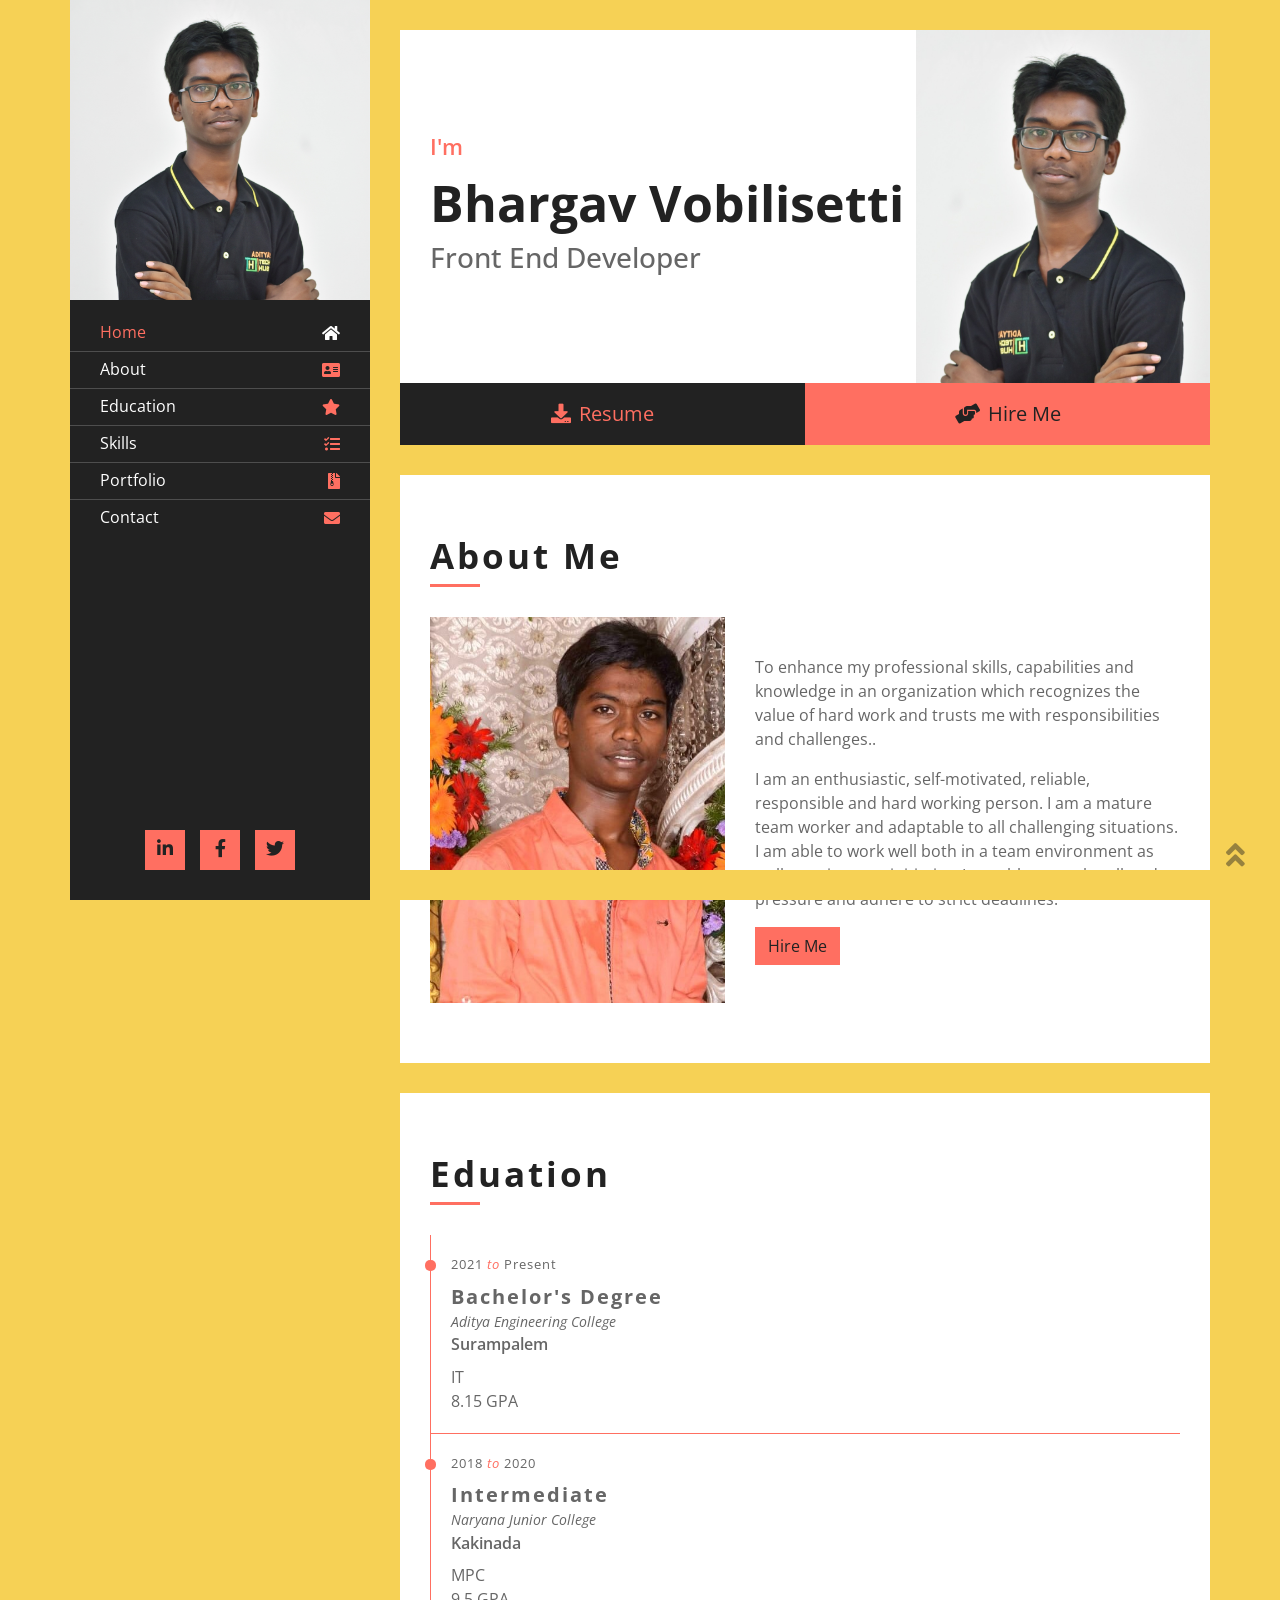
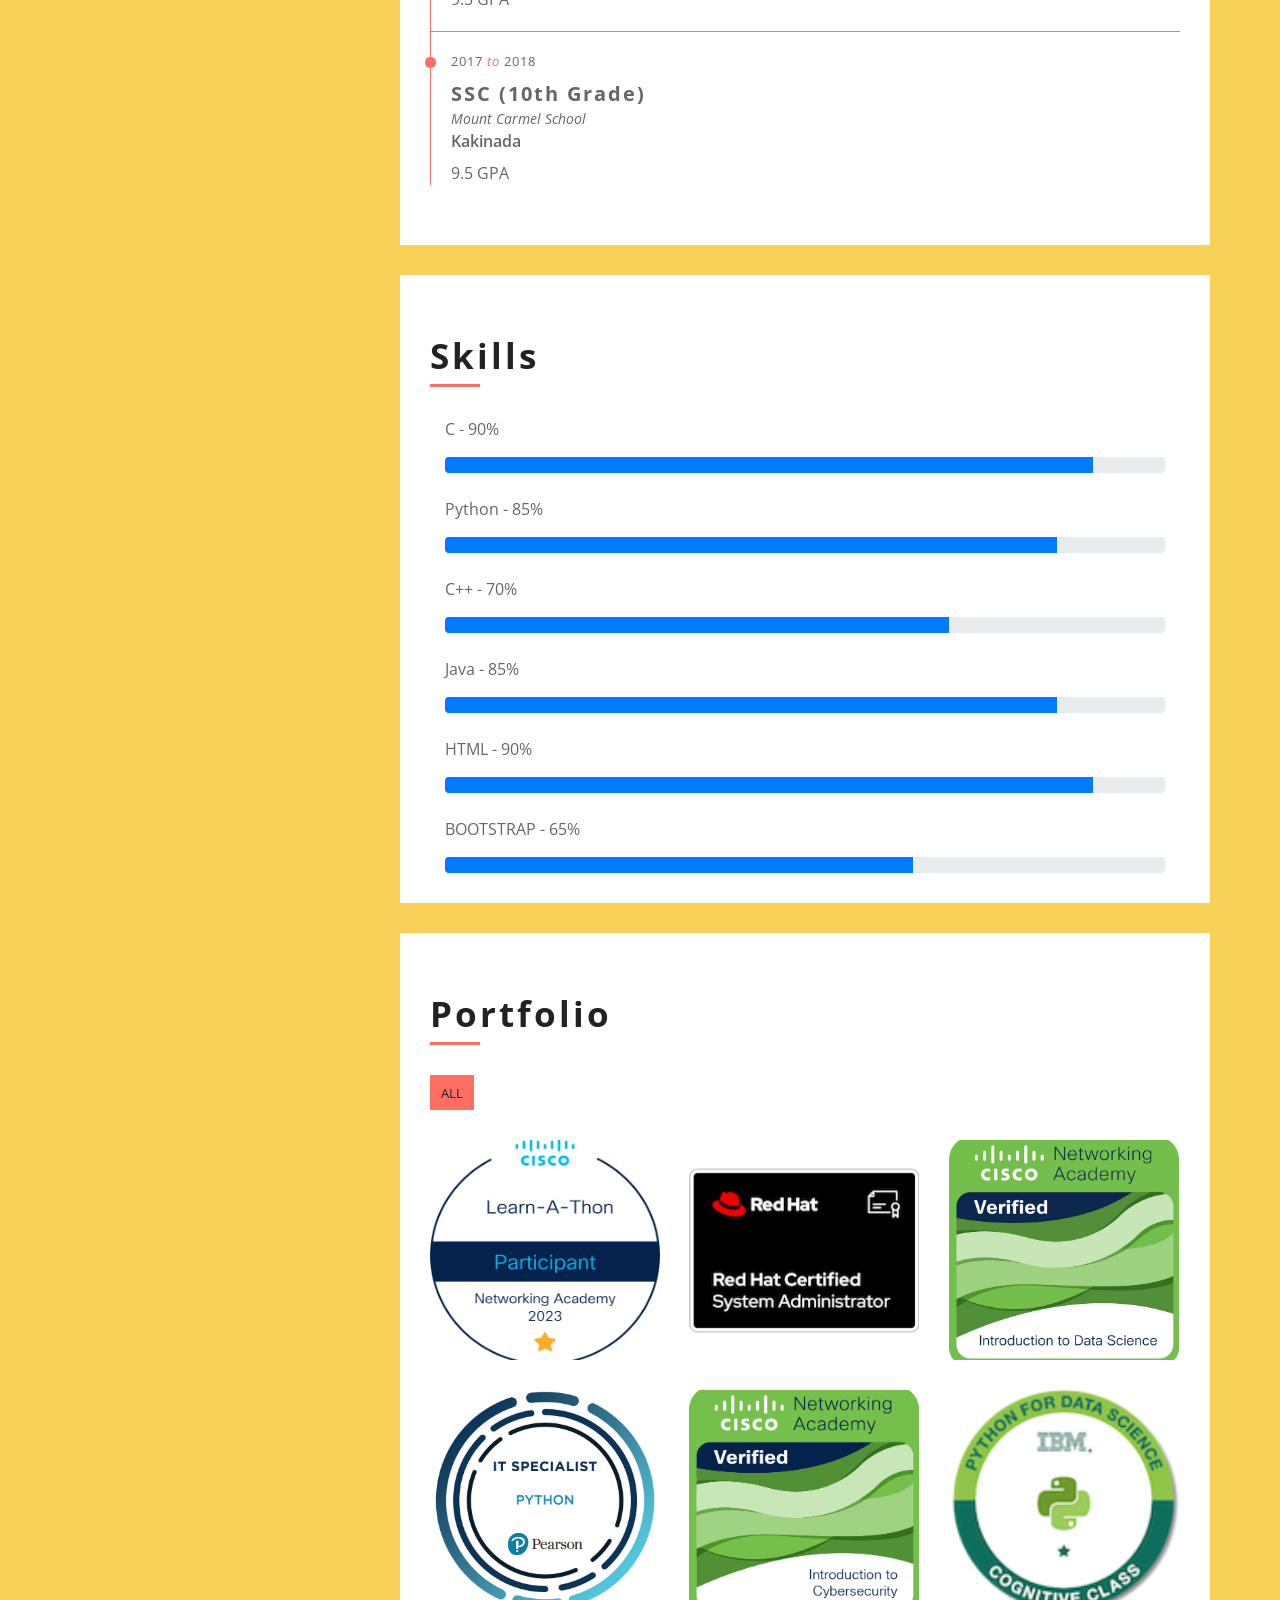
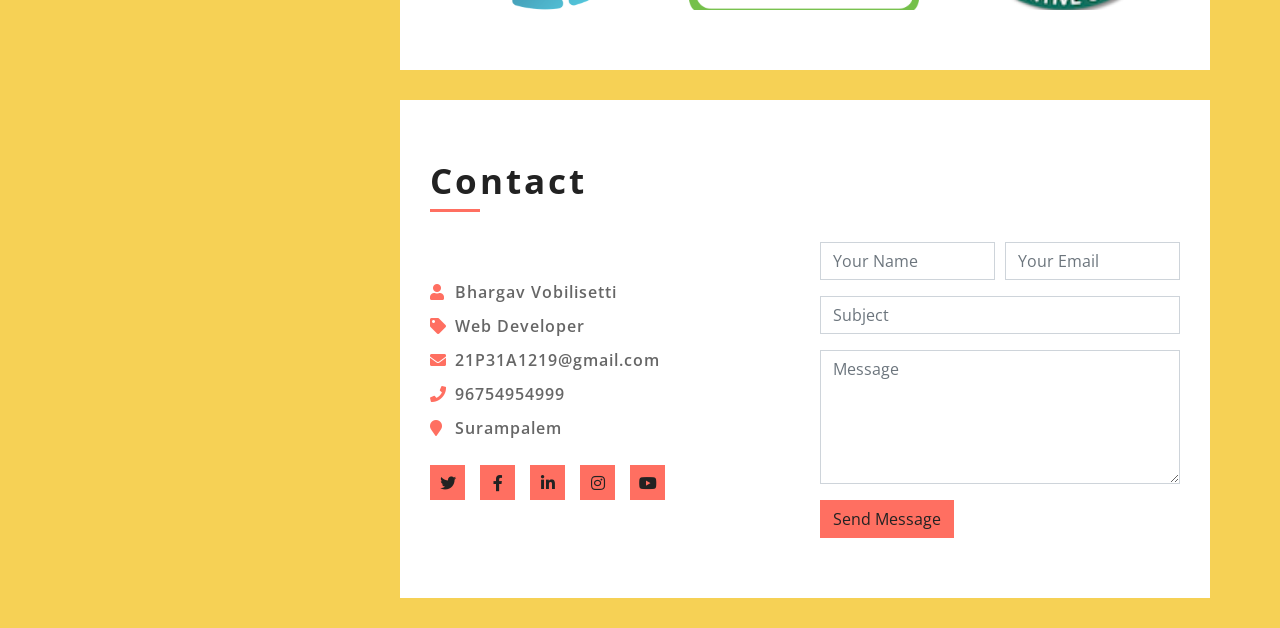
<file: Capstone project-2/resume-website-template/index.html>
<!DOCTYPE html>
<html lang="en">
    <head>
        <meta charset="utf-8">
        <title>Resume Website </title>
        <meta content="width=device-width, initial-scale=1.0" name="viewport">
        <meta content="Resume Website Template Free Download" name="keywords">
        <meta content="Resume Website Template Free Download" name="description">

        <!-- Favicon -->
        <link href="img/favicon.ico" rel="icon">

        <!-- Google Fonts -->
        <link href="https://fonts.googleapis.com/css2?family=Open+Sans:300;400;600;700;800&display=swap" rel="stylesheet">

        <!-- CSS Libraries -->
        <link href="https://stackpath.bootstrapcdn.com/bootstrap/4.4.1/css/bootstrap.min.css" rel="stylesheet">
        <link href="https://cdnjs.cloudflare.com/ajax/libs/font-awesome/5.10.0/css/all.min.css" rel="stylesheet">
        <link href="lib/slick/slick.css" rel="stylesheet">
        <link href="lib/slick/slick-theme.css" rel="stylesheet">
        <link href="lib/lightbox/css/lightbox.min.css" rel="stylesheet">

        <!-- Template Stylesheet -->
        <link href="css/style.css" rel="stylesheet">
    </head>

    <body data-spy="scroll" data-target=".navbar" data-offset="51">
        <div class="wrapper">
            <div class="sidebar">
                <div class="sidebar-header">
                    <img src="img/21P31A1219.jpg" alt="Image">
                </div>
                <div class="sidebar-content">
                    <nav class="navbar navbar-expand-md bg-dark navbar-dark">
                        <a href="#" class="navbar-brand">Navigation</a>
                        <button type="button" class="navbar-toggler" data-toggle="collapse" data-target="#navbarCollapse">
                            <span class="navbar-toggler-icon"></span>
                        </button>
                        <div class="collapse navbar-collapse" id="navbarCollapse">
                            <ul class="nav navbar-nav">
                                <li class="nav-item">
                                    <a class="nav-link" href="#header">Home<i class="fa fa-home"></i></a>
                                </li>
                                <li class="nav-item">
                                    <a class="nav-link" href="#about">About<i class="fa fa-address-card"></i></a>
                                </li>
                                <li class="nav-item">
                                    <a class="nav-link" href="#experience">Education<i class="fa fa-star"></i></a>
                                </li>
                                <li class="nav-item">
                                    <a class="nav-link" href="#service">Skills<i class="fa fa-tasks"></i></a>
                                </li>
                                <li class="nav-item">
                                    <a class="nav-link" href="#portfolio">Portfolio<i class="fa fa-file-archive"></i></a>
                                </li>
                                <li class="nav-item">
                                    <a class="nav-link" href="#contact">Contact<i class="fa fa-envelope"></i></a>
                                </li>
                            </ul>
                        </div>
                    </nav>
                </div>
                <div class="sidebar-footer">
                    <a href="https://www.linkedin.com/in/bhargav-v-402151229/"><i class="fab fa-linkedin-in"></i></a>
                    <a href="https://www.facebook.com/vobilisetti.bhargav/"><i class="fab fa-facebook-f"></i></a>
                    <a href="#"><i class="fab fa-twitter"></i></a>
                </div>
            </div>
            <div class="content">
                <!-- Header Start -->
                <div class="header" id="header">
                    <div class="content-inner">
                        <p>I'm</p>
                        <h1>Bhargav Vobilisetti</h1>
                        <h3>Front End Developer</h3>
                    </div>
                </div>
                <!-- Header End -->
                
                <!-- Large Button Start -->
                <div class="large-btn">
                    <div class="content-inner">
                        <a class="btn" href="#"><i class="fa fa-download"></i>Resume</a>
                        <a class="btn" href="#"><i class="fa fa-hands-helping"></i>Hire Me</a>
                    </div>
                </div>
                <!-- Large Button End -->
                
                <!-- About Start -->
                <div class="about" id="about">
                    <div class="content-inner">
                        <div class="content-header">
                            <h2>About Me</h2>
                        </div>
                        <div class="row align-items-center">
                            <div class="col-md-6 col-lg-5">
                                <img src="img/Profile 2.jpg" alt="Image">
                            </div>
                            <div class="col-md-6 col-lg-7">
                                <p>
                                    To enhance my professional skills, capabilities and knowledge in an organization which recognizes the value of hard work and trusts me with  responsibilities and challenges..
                                </p>
                                <p>
                                    I am an enthusiastic, self-motivated, reliable, responsible and hard working person. I am a mature team worker and adaptable to all challenging situations. I am able to work well both in a team environment as well as using own initiative. I am able to work well under pressure and adhere to strict deadlines.
                                </p>
                                <a class="btn" href="#">Hire Me</a><br>

                            </div>
                        </div>
                    
                    </div>
                </div>
                
                
                <!-- Experience Start -->
                <div class="experience" id="experience">
                    <div class="content-inner">
                        <div class="content-header">
                            <h2>Eduation</h2>
                        </div>
                        <div class="row align-items-center">
                            <div class="col-md-12">
                                <div class="exp-col">
                                    <span>2021 <i>to</i> Present</span>
                                    <h3>Bachelor's Degree </h3>
                                    <h4>Aditya Engineering College</h4>
                                    <h5>Surampalem</h5>
                                    <p>IT</p>
                                    <p>8.15 GPA</p>
                                </div>
                            </div>
                            <div class="col-md-12">
                                <div class="exp-col">
                                    <span>2018 <i>to</i> 2020</span>
                                    <h3>Intermediate</h3>
                                    <h4>Naryana Junior College</h4>
                                    <h5>Kakinada</h5>
                                    <p>MPC</p>
                                    <p>9.5 GPA</p>
                                    
                                </div>
                            </div>
                            <div class="col-md-6">
                                <div class="exp-col">
                                    <span>2017 <i>to</i> 2018</span>
                                    <h3>SSC (10th Grade)</h3>
                                    <h4>Mount Carmel School</h4>
                                    <h5>Kakinada</h5>
                                    <p>9.5 GPA</p>
                                </div>
                            </div>
                        </div>
                    </div>
                </div>
                <!-- Experience Start -->
                
                <!-- Service Start -->
                <div class="service" id="service">
                    <div class="content-inner">
                        <div class="content-header">
                            <h2>Skills</h2>
                        </div>
                        <div class="col-md-12">
                                <div class="skills">
                                    <div class="skill-name">
                                        <p>C  - 90%</p>
                                    </div>
                                    <div class="progress">
                                        <div class="progress-bar" role="progressbar" aria-valuenow="90" aria-valuemin="0" aria-valuemax="100"></div>
                                    </div><br>
                                    <div class="skill-name">

                                        <p>Python  - 85%</p>
                                    </div>
                                    <div class="progress">
                                        <div class="progress-bar" role="progressbar" aria-valuenow="85" aria-valuemin="0" aria-valuemax="100"></div>
                                    </div>
                                    <br>
                                    <div class="skill-name">
                                        <p>C++  - 70%</p>
                                    </div>
                                    <div class="progress">
                                        <div class="progress-bar" role="progressbar" aria-valuenow="70" aria-valuemin="0" aria-valuemax="100"></div>
                                    </div>
                                    <br>
                                    <div class="skill-name">
                                        <p>Java  - 85%</p>
                                    </div>
                                    <div class="progress">
                                        <div class="progress-bar" role="progressbar" aria-valuenow="85" aria-valuemin="0" aria-valuemax="100"></div>
                                    </div>
                                    <br>
                                    <div class="skill-name">
                                        <p>HTML  - 90%</p>
                                    </div>
                                    <div class="progress">
                                        <div class="progress-bar" role="progressbar" aria-valuenow="90" aria-valuemin="0" aria-valuemax="100"></div>
                                    </div><br>
                                    <div class="skill-name">
                                        <p>BOOTSTRAP  - 65%</p>
                                    </div>
                                    <div class="progress">
                                        <div class="progress-bar" role="progressbar" aria-valuenow="65" aria-valuemin="0" aria-valuemax="100"></div>
                                    </div>
                                
                                </div>
                            </div>  
                    </div>
                </div>
                <div class="portfolio" id="portfolio">
                    <div class="content-inner">
                        <div class="content-header">
                            <h2>Portfolio</h2>
                        </div>
                        <div class="row">
                            <div class="col-lg-12">
                                <ul id="portfolio-flters">
                                    <li data-filter="*" class="filter-active">All</li>
                                    <!-- <li data-filter=".web-des">Badges</li> -->
                                
                                </ul>
                            </div>
                        </div>
                        <div class="row portfolio-container">
                            <div class="col-lg-4 col-md-6 portfolio-item web-des">
                                <div class="portfolio-wrap">
                                    <figure>
                                        <img src="img/Cisco-L.png" class="img-fluid" alt="">
                                        <a href="img/Cisco-L.png" data-lightbox="portfolio" data-title="Project Name" class="link-preview" title="Preview"><i class="fa fa-eye"></i></a>
                                        <a href="#" class="link-details" title="More Details"><i class="fa fa-link"></i></a>
                                        <a class="portfolio-title" href="#">Cisco <span>Badge</span></a>
                                    </figure>
                                </div>
                            </div>

                            <div class="col-lg-4 col-md-6 portfolio-item web-des">
                                <div class="portfolio-wrap">
                                    <figure>
                                        <img src="img/RH.png" class="img-fluid" alt="">
                                        <a href="img/RH.png" class="link-preview" data-lightbox="portfolio" data-title="Project Name" title="Preview"><i class="fa fa-eye"></i></a>
                                        <a href="#" class="link-details" title="More Details"><i class="fa fa-link"></i></a>
                                        <a class="portfolio-title" href="#">REDHAT <span>Badge</span></a>
                                    </figure>
                                </div>
                            </div>

                            <div class="col-lg-4 col-md-6 portfolio-item web-dev">
                                <div class="portfolio-wrap">
                                    <figure>
                                        <img src="img/DS-1.jpg" class="img-fluid" alt="">
                                        <a href="img/DS-1.jpg" class="link-preview" data-lightbox="portfolio" data-title="Project Name" title="Preview"><i class="fa fa-eye"></i></a>
                                        <a href="#" class="link-details" title="More Details"><i class="fa fa-link"></i></a>
                                        <a class="portfolio-title" href="#">Cisco<span>Introduction to Data Science</span></a>
                                    </figure>
                                </div>
                            </div>

                            <div class="col-lg-4 col-md-6 portfolio-item web-dev">
                                <div class="portfolio-wrap">
                                    <figure>
                                        <img src="img/IT-python.jpg" class="img-fluid" alt="">
                                        <a href="img/IT-python-4.jpg" class="link-preview" data-lightbox="portfolio" data-title="Project Name" title="Preview"><i class="fa fa-eye"></i></a>
                                        <a href="#" class="link-details" title="More Details"><i class="fa fa-link"></i></a>
                                        <a class="portfolio-title" href="#">Pearson <span>Python</span></a>
                                    </figure>
                                </div>
                            </div>

                            <div class="col-lg-4 col-md-6 portfolio-item dig-mar">
                                <div class="portfolio-wrap">
                                    <figure>
                                        <img src="img/CS-1.jpg" class="img-fluid" alt="">
                                        <a href="img/CS-1.jpg" class="link-preview" data-lightbox="portfolio" data-title="Project Name" title="Preview"><i class="fa fa-eye"></i></a>
                                        <a href="#" class="link-details" title="More Details"><i class="fa fa-link"></i></a>
                                        <a class="portfolio-title" href="#">Cisco<span>Cyber Security</span></a>
                                    </figure>
                                </div>
                            </div>

                            <div class="col-lg-4 col-md-6 portfolio-item dig-mar">
                                <div class="portfolio-wrap">
                                    <figure>
                                        <img src="img/python-for-data-science.png" class="img-fluid" alt="">
                                        <a href="img/python-for-data-science.png" class="link-preview" data-lightbox="portfolio" data-title="Project Name" title="Preview"><i class="fa fa-eye"></i></a>
                                        <a href="#" class="link-details" title="More Details"><i class="fa fa-link"></i></a>
                                        <a class="portfolio-title" href="#">Project Name <span>Digital Marketing</span></a>
                                    </figure>
                                </div>
                            </div>
                        </div>
                    </div>
                </div>


                
                <!-- Contact Start -->
                <div class="contact" id="contact">
                    <div class="content-inner">
                        <div class="content-header">
                            <h2>Contact</h2>
                        </div>
                        <div class="row align-items-center">
                            <div class="col-md-6">
                                <div class="contact-info">
                                    <p><i class="fa fa-user"></i>Bhargav Vobilisetti</p>
                                    <p><i class="fa fa-tag"></i>Web Developer</p>
                                    <p><i class="fa fa-envelope"></i><a href="mailto:info@example.com">21P31A1219@gmail.com</a></p>
                                    <p><i class="fa fa-phone"></i><a href="tel:+1234567890">96754954999</a></p>
                                    <p><i class="fa fa-map-marker"></i>Surampalem</p>
                                    <div class="social">
                                        <a class="btn" href=""><i class="fab fa-twitter"></i></a>
                                        <a class="btn" href="https://www.facebook.com/vobilisetti.bhargav/"><i class="fab fa-facebook-f"></i></a>
                                        <a class="btn" href="https://www.linkedin.com/in/bhargav-v-402151229/"><i class="fab fa-linkedin-in"></i></a>
                                        <a class="btn" href="https://www.instagram.com/bhargavvobilisetti/"><i class="fab fa-instagram"></i></a>
                                        <a class="btn" href=""><i class="fab fa-youtube"></i></a>
                                    </div>
                                </div>
                            </div>
                            <div class="col-md-6">
                                <div class="form">
                                    <form>
                                        <div class="form-row">
                                            <div class="form-group col-md-6">
                                                <input type="text" class="form-control" placeholder="Your Name" />
                                            </div>
                                            <div class="form-group col-md-6">
                                                <input type="email" class="form-control" placeholder="Your Email" />
                                            </div>
                                        </div>
                                        <div class="form-group">
                                            <input type="text" class="form-control" placeholder="Subject" />
                                        </div>
                                        <div class="form-group">
                                            <textarea class="form-control" rows="5" placeholder="Message"></textarea>
                                        </div>
                                        <div><button class="btn" type="submit">Send Message</button></div>
                                    </form>
                                </div>
                            </div>
                        </div>
                    </div>
                </div>

            </div>
        </div>
        
        <!-- Back to Top -->
        <a href="#" class="back-to-top"><i class="fa fa-angle-double-up"></i></a>
        
        <!-- JavaScript Libraries -->
         <script src="https://code.jquery.com/jquery-3.4.1.min.js"></script>
        <script src="https://stackpath.bootstrapcdn.com/bootstrap/4.4.1/js/bootstrap.bundle.min.js"></script>
        <script src="lib/easing/easing.min.js"></script>
        <script src="lib/slick/slick.min.js"></script>
        <script src="lib/typed/typed.min.js"></script>
        <script src="lib/waypoints/waypoints.min.js"></script>
        <script src="lib/isotope/isotope.pkgd.min.js"></script>
        <script src="lib/lightbox/js/lightbox.min.js"></script>
        
        <!-- Template Javascript -->
        <script src="js/main.js"></script>
    </body>
</html>
</file>
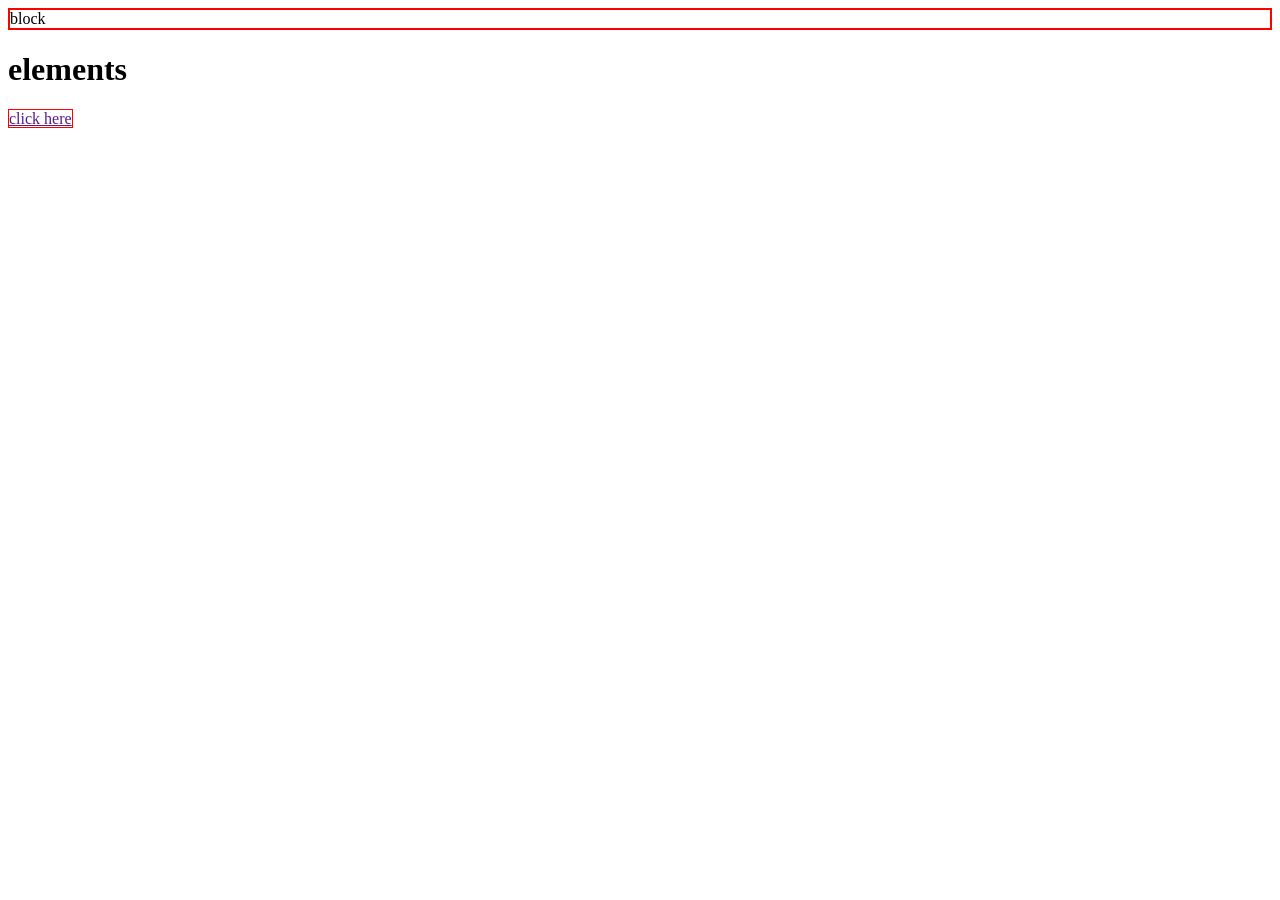
<file: block nd inline elements.html>
<!DOCTYPE html>
<html>
<head>
	<meta charset="utf-8">
	<meta name="viewport" content="width=device-width, initial-scale=1">
	<title>Block & inline elements</title>
</head>
<body>
	<div style="border:2px solid	 red">block</div>

	<h1>elements</h1>

	<inline elements>
		<a href=""style="border: 1px solid red;">click here</a>
</body>

</html>
</file>
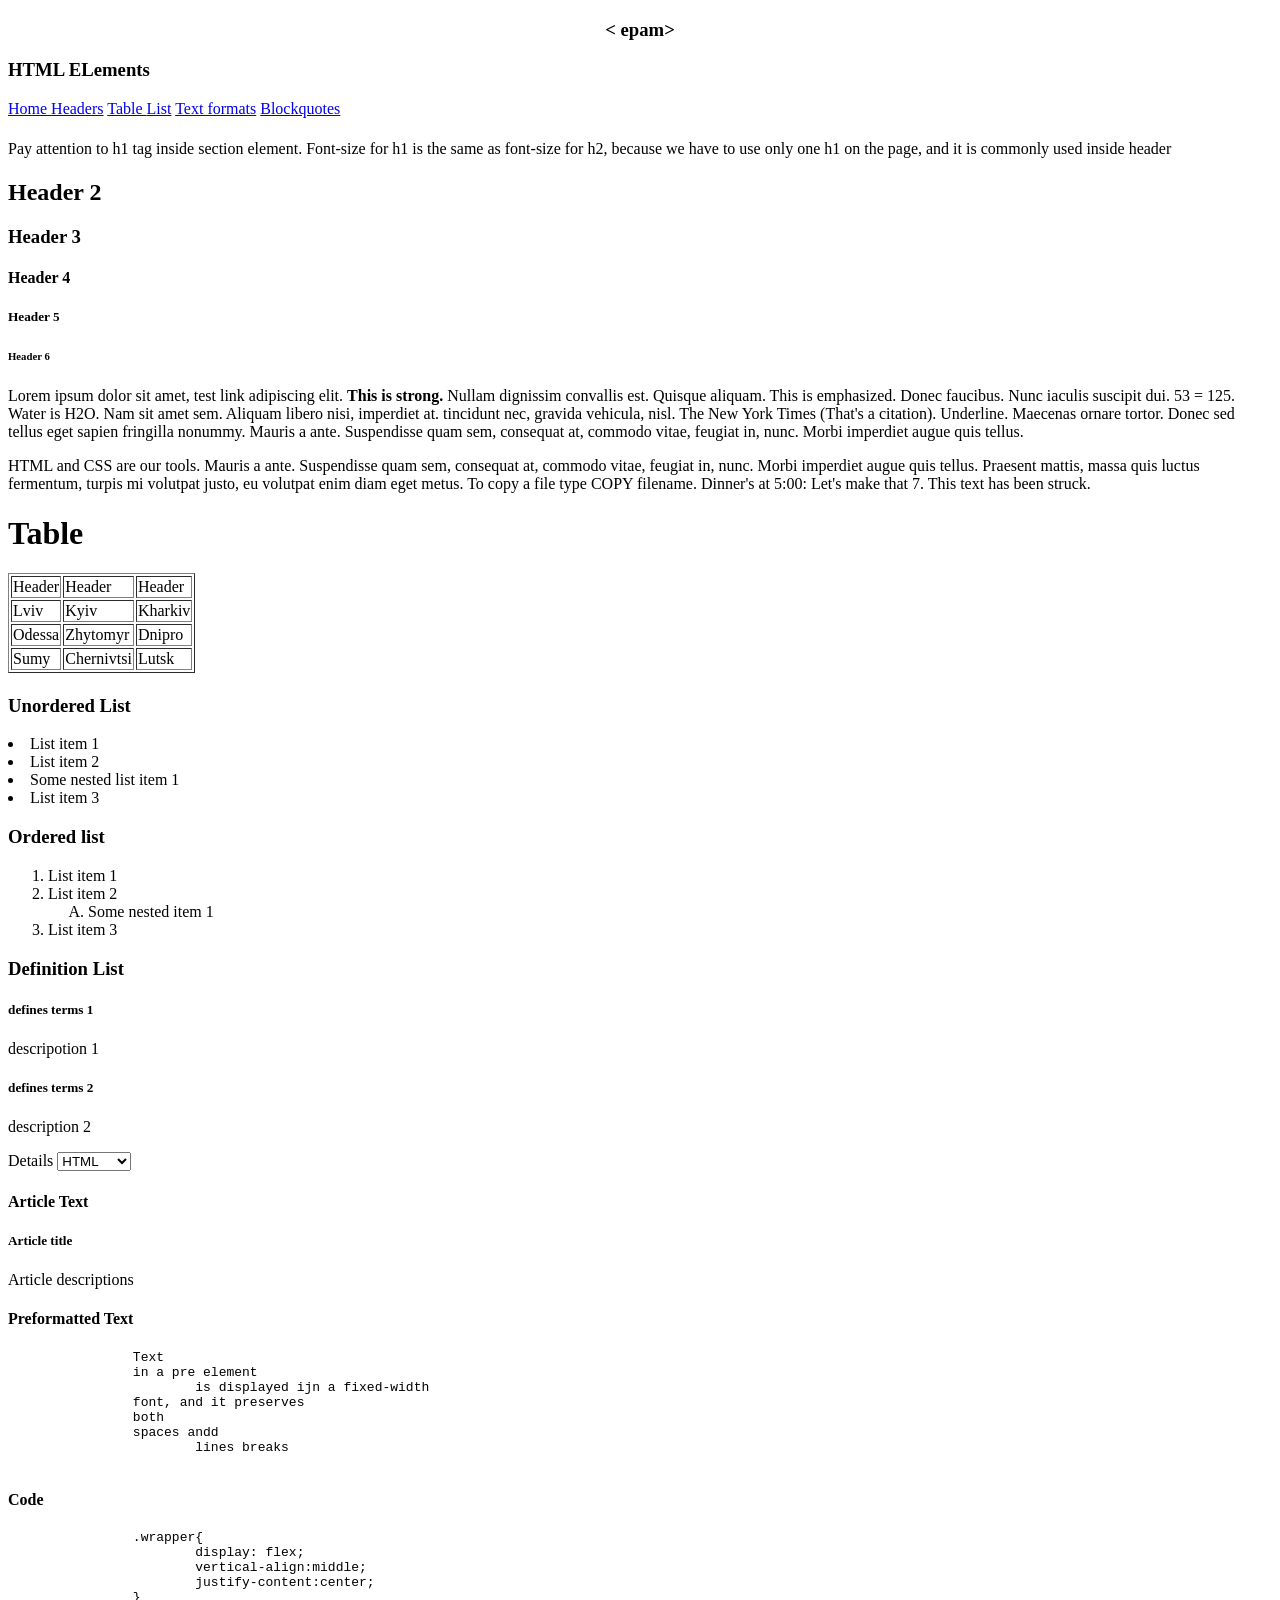
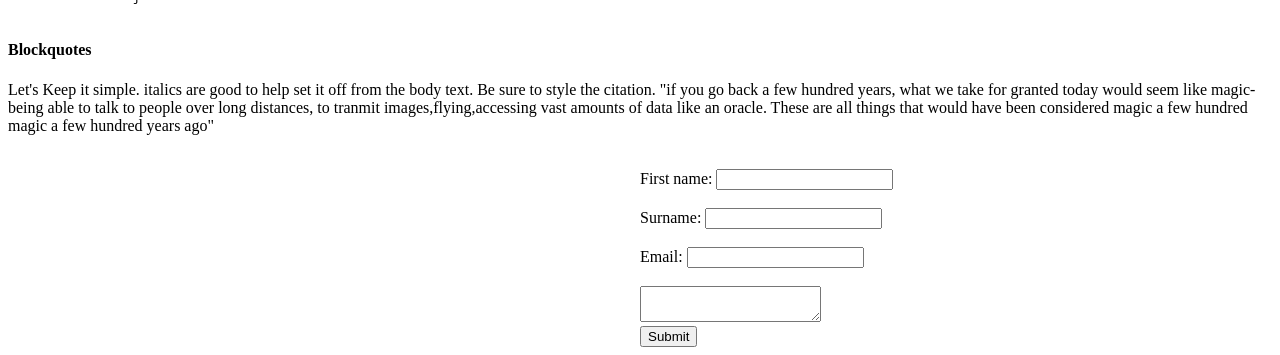
<file: Epam.html>
<!DOCTYPE html>
<html>
<head>
	<meta charset="utf-8">
	<meta name="viewport" content="width=device-width, initial-scale=1">
	<title></title>
	<epam>
</head>
<body width="100px" height="1000px">

	<h3 align="center">< epam></h3>
	<h3>HTML ELements</h3>

	<a href="#Home">Home	</a>

	<a href="#Headers">Headers</a>

	<a href="#Table">Table </a>

	<a href="#List">List</a>

	<a href="#Text formats">Text formats</a>

	<a href="#Blockquotes">Blockquotes</a>

	<h1 id="Home"></h1>
	<p>Pay attention to h1 tag inside section element. Font-size for h1 is the same as font-size for h2, because we have to use only one h1 on the page, and it is commonly used inside header</p>

	<h1 id="Headers"></h1>
	<p>
		
		<h2>Header 2</h2>
		<h3>Header 3</h3>
		<h4>Header 4</h4>
		<h5>Header 5</h5>
		<h6>Header 6</h6>
	</p>
	<p>
		Lorem ipsum dolor sit amet, test link adipiscing elit. <b>This is strong.</b> Nullam dignissim convallis est. Quisque aliquam. This is emphasized. Donec faucibus. Nunc iaculis suscipit dui. 53 = 125. Water is H2O. Nam sit amet sem. Aliquam libero nisi, imperdiet at. tincidunt nec, gravida vehicula, nisl. The New York Times (That's a citation). Underline. Maecenas ornare tortor. Donec sed tellus eget sapien fringilla nonummy. Mauris a ante. Suspendisse quam sem, consequat at, commodo vitae, feugiat in, nunc. Morbi imperdiet augue 	quis tellus.
	</p>
	<p>
		HTML and CSS are our tools. Mauris a ante. Suspendisse quam sem, consequat at, commodo vitae, feugiat in, nunc. Morbi imperdiet augue quis tellus. Praesent mattis, massa quis luctus fermentum, turpis mi volutpat justo, eu volutpat enim diam eget metus. To copy

		a file type COPY filename. Dinner's at 5:00: Let's make that 7. This text has been struck.
	</p>

	<h1 id="Table">Table</h1>
	<table border="">
		<tr>
		<td>Header</td>
		<td>Header</td>
		<td>Header</td>
		</tr>
		<tr>
			<td>Lviv</td>
			<td>Kyiv</td>
			<td>Kharkiv</td>
		</tr>
		<tr>
			<td>Odessa</td>
			<td>Zhytomyr</td>
			<td>Dnipro</td>
		</tr>
		<tr>
			<td>Sumy</td>
			<td>Chernivtsi</td>
			<td>Lutsk</td>
		</tr>
	</table>
	<h1 id="List"></h1>
	<h3>Unordered List</h3>
	<li>List item 1</li>
	<li>List item 2</li>

		<li >Some nested list item 1</li>
	<li>List item 3</li>


	<h3>Ordered list</h3>
	<ol>
	<li>List item 1</li>
	<li>List item 2</li>
		<ul style="list-style-type: upper-alpha"><li >Some nested item 1</li></ul>
	<li>List item 3</li></ol>

	<h3>Definition List</h3>
	<h5>defines terms 1</h5>

	<p>descripotion 1</p>
	<h5>defines terms 2</h5>

	<p>description 2</p>

	<label>Details</label>	
		<select>
			<option>HTML</option>
			<option>CSS</option>
			<option>JS</option>
			<option>MONGO</option>
		</select>
	<h1 id="Text formats"></h1>
	<h4>Article Text</h4>
	<h5>Article title</h5>
	<p>
		Article descriptions</p>

	<h4>Preformatted Text</h4>
	

	<pre>
		Text
		in a pre element 
			is displayed ijn a fixed-width
		font, and it preserves
		both
		spaces andd
			lines breaks
	</pre>
	<h4>Code</h4>
	<pre>
		.wrapper{
			display: flex;
			vertical-align:middle;
			justify-content:center;
		}
	</pre>
	<h4>Blockquotes</h4>
	Let's Keep it simple. italics are good to help set it off from the body text. Be sure to style the citation.


	"if you go back a few hundred years, what we take for granted today would seem like magic-being able to talk to people over long distances, to tranmit images,flying,accessing vast amounts of data like an oracle. These are all things that would have been considered magic a few hundred magic a few hundred years ago"
	<br>
	<br>
	<p align="">
		<div style="padding-left: 50%;">
	<label >

			First name:
		</label>
		<input align="" type="text"  required="required">
		<br><br>

	<label >
			Surname:
		</label>
		<input align="" type="text"  required="required">
		<br><br>
	<label >
			Email:
		</label>
		<input align="" type="email"  required="required">
		<br><br>
		<textarea st></textarea>
<br>
		<input type="submit" name="">
<br>
</div>
	

</body>
</html>
</file>
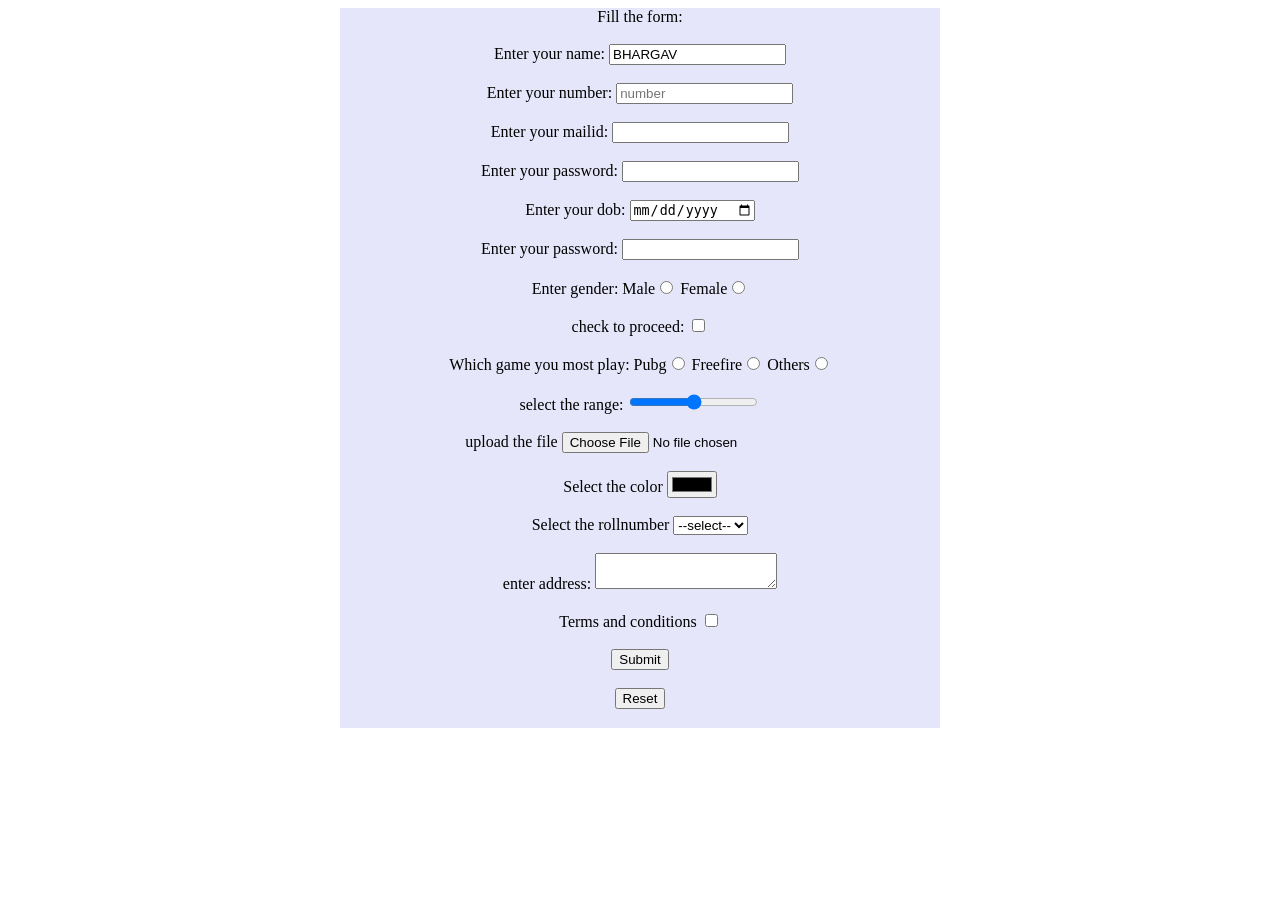
<file: form_elements.html>
<!DOCTYPE html>
<html>
<head>
	<meta charset="utf-8">
	<meta name="viewport" content="width=device-width, initial-scale=1">
	<title></title>
</head>
<body background ="D:\HTML\1.jpeg">
	<center>
	<form style=" height:720px;width:600px; background-color:lavender;">


		<label>Fill the form:</label>
		<br><br>
		<label>Enter your name:</label>
		<input type="text" value="BHARGAV" required="required">
		<br><br>
		<label> Enter your number:</label>
		<input type="number" placeholder="number" maxlength="10" minlength="10">
		<br><br>
		<label>Enter your mailid:</label>
		<input type="email" required="required">
		<br><br>
		<label>Enter your password:</label>
		<input type="password" required="required">
		<br><br>
		<label>Enter your dob:</label>
		<input type="date" required="required">
		<br><br>
		<label>Enter your password:</label>
		<input type="password" required="required">
		<br>
		<br>
		<label>Enter gender:</label>
		Male<input type="radio" name="gender">
		Female<input type="radio" name="gender">
		<br><br>
		<label>check to proceed:</label>
		<input type="Checkbox">
		<br>
		<br>
		<label>Which game you most play:</label>
		Pubg<input type="radio" name="game">
		Freefire<input type="radio" name="game">
		Others<input type="radio" name="game">
		<br>
		<br>
		<label>select the range:</label>
		<input size=""type="range" name="" required="required">
		<br>
		<br>
		<label>upload the file</label>
		<input type="file" name="" required="required">
		<br><br>
		<label>Select the color</label>
		<input type="color" name="" required="required">
		<br><br>
		<label>Select the rollnumber</label>	
		<select>
			<option>--select--</option>
			<option>1</option>
			<option>2</option>
			<option>3</option>
		</select>
		<br>
		<br>
		<label>enter address:</label>
		<textarea></textarea>
		<br>
		<br>
		<label>Terms and conditions</label>
		<input type="Checkbox" required="required">

		<br><br>
		<input type="submit" name="">
		<br><br>
		<input type="reset" name="">

	</form>
</center>

</body>
</html>
</file>
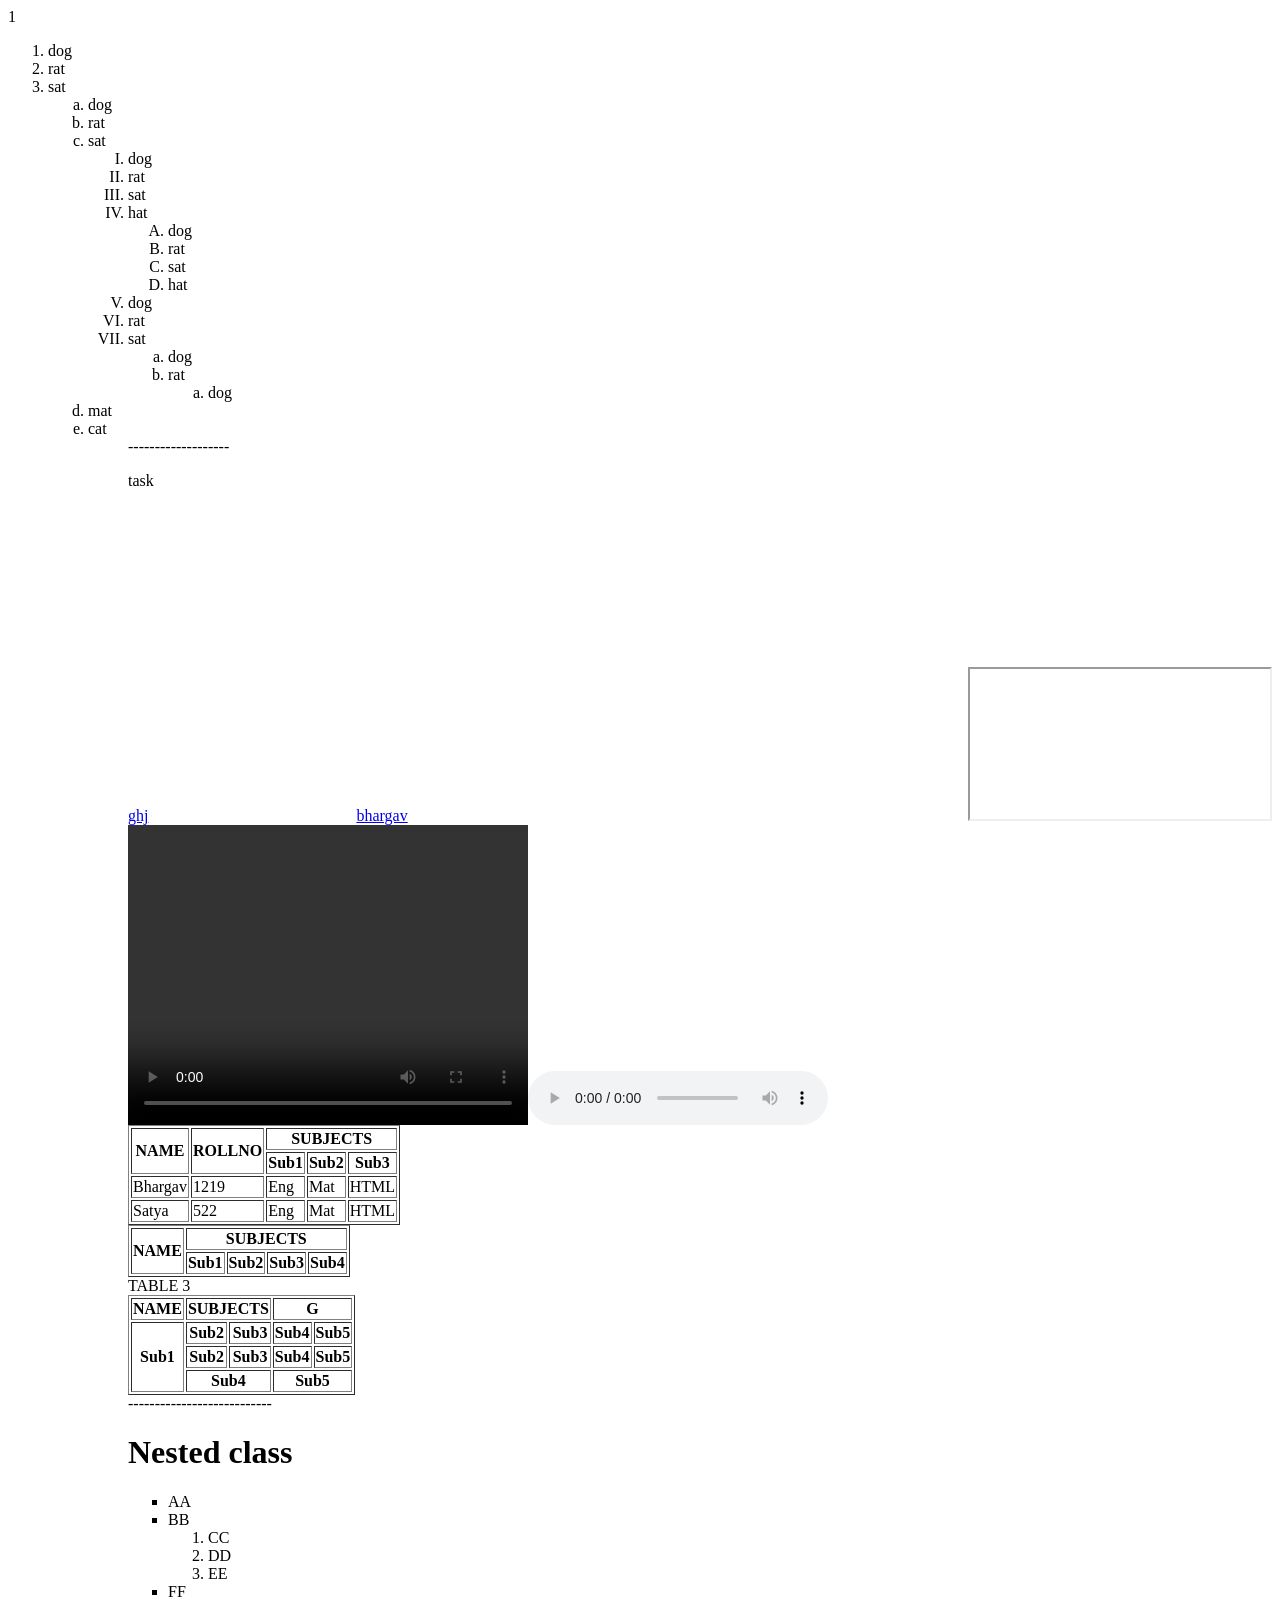
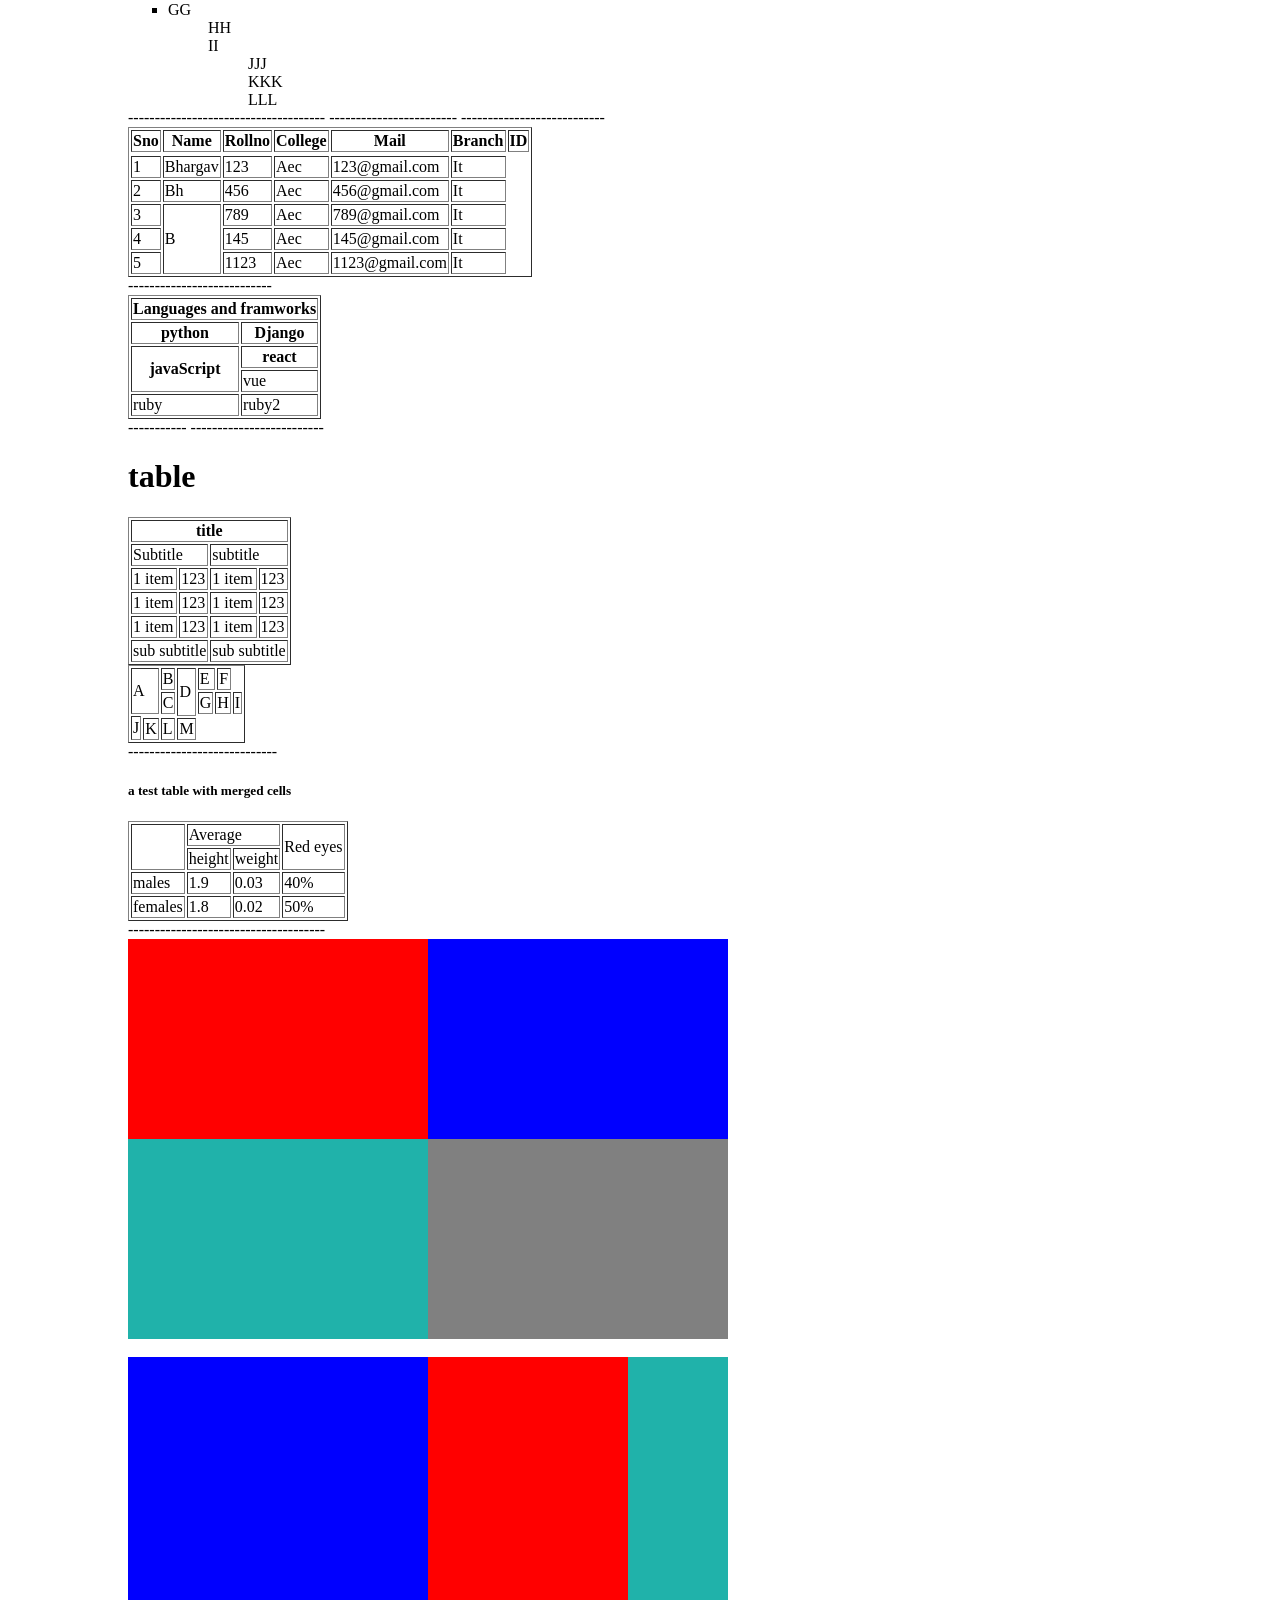
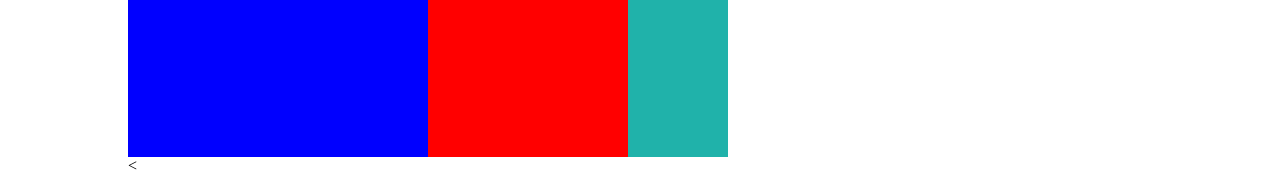
<file: HTML programms.html>
<p>1<p>
<html>
<head>
</head>
<body>
<ol>
   <li>dog</li>
   <li>rat</li>
   <li>sat</li>
    <ul style="list-style-type: lower-alpha">
         <li>dog</li>
         <li>rat</li>
         <li>sat</li>
    <ul style="list-style-type: upper-roman">
         <li>dog</li>
         <li>rat</li>
         <li>sat</li>
         <li>hat</li>
     <ul style="list-style-type: upper-alpha">
         <li>dog</li>
         <li>rat</li>
         <li>sat</li>
         <li>hat</li>
    
    </ul>
        <li>dog</li>
         <li>rat</li>
         <li>sat</li>
     <ul style="list-style-type: lower-alpha">
         <li>dog</li>
         <li>rat</li>
      <ul style="list-style-type: lower-alpha">
         <li>dog</li>
       </ul>
     </ul>
    </ul>
  <li>mat</li>
   <li>cat</li>
<ol>

</body>
</html>




<!DOCTYPE html>
<html>
<head>
    <meta charset="utf-8">
    <meta name="viewport" content="width=device-width, initial-scale=1">
    <title></title>
</head>
<body>

</body>
</html>

-------------------
<p>task<p>









<html>
<body>

<a href="https://en.wikipedia.org/wiki/Chess">ghj</a>

<iframe width="200" height="200" src="https://www.hackerrank.com/dashboard" title="codemind" frameborder="0" allow="accelerometer; autoplay; clipboard-write; encrypted-media; gyroscope; picture-in-picture; web-share" allowfullscreen></iframe>


<link rel ="icon" href="file:///C:/Users/bhargav/Downloads/Voter%20ID.pdf">
<table border="">
            <thead>
                <link rel ="icon" href="file:///C:/Users/bhargav/Downloads/Voter%20ID.pdf">
                <a href="https://www.hackerrank.com/dashboard">bhargav</a>
                <iframe width="560" height="315" src="https://www.youtube.com/embed/9Auq9mYxFEE" title="YouTube video player" frameborder="0" allow="accelerometer; autoplay; clipboard-write; encrypted-media; gyroscope; picture-in-picture; web-share" allowfullscreen></iframe>
                <tr>
                    <th rowspan="2">NAME</th>
                    
                    <th rowspan="2">ROLLNO</th>
                    <th colspan="3">SUBJECTS</th>
                </tr>
                <tr>
                    <th>Sub1</th>
                    <th>Sub2</th>
                    <th>Sub3</th>
                </tr>
            </thead>
            <iframe src=""></iframe>
            <body>
                <tr>
                    <td>Bhargav</td>
                    <td>1219</td>
                    <td>Eng</td>
                    <td>Mat</td>
                    <td>HTML</td>

                </tr>
                <tr>
                    <td>Satya</td>
                    <td>522</td>
                    <td>Eng</td>
                    <td>Mat</td>
                    <td>HTML</td>

                </tr>



                <video controls height="300" width="400">
                    <source src="C:\Users\bhargav\Downloads\WhatsApp Video 2023-04-27 at 10.20.35.mp4" type="video/mp4">
                </video>
                <audio controls> </audio>
            </body>
</table>
</body>

</html>
<html>
<body>
<table border="">
            <thead>
                <tr>
                    <th rowspan="2">NAME</th>

                    <th colspan="4">SUBJECTS</th>
                </tr>
                <tr>                    
                    <th>Sub1</th>
                    <th>Sub2</th>
                    <th>Sub3</th>
                    <th>Sub4</th>
                    
                </tr>
            </thead>
            <body>
                
            </body>
</table>
</body>



<head>TABLE 3</head>

<title> TABLES </title>

</html>

<html>
<body>
<table border="">
            <thead>
                <tr>
                    <th>NAME</th>
                    
                    
                    <th colspan="2">SUBJECTS</th>
                    <th colspan="2" >G  </th>
                </tr>
                <tr>
                    <th rowspan="4">Sub1</th>
                    <th >Sub2</th>
                    <th >Sub3</th>
                    <th>Sub4</th>
                    <th>Sub5</th>
                </tr>
                <tr>
                    <th >Sub2</th>
                    <th >Sub3</th>
                    <th>Sub4</th>
                    <th>Sub5</th>
                </tr>
                <tr>

                    
                    <th colspan="2">Sub4</th>
                    <th colspan="2">Sub5</th>
                </tr>
            </thead>
            <body>
                
            </body>
</table>
</body>















---------------------------



<html>
<head>
    <h1>Nested class</h1>
</head>
<body>
    
    <ul>
        <li>AA</li>
        <li>BB
            <ol>
                <li>CC</li>
                <li>DD</li>
                <li>EE</li>
            </ol>
        </li>
        <li>FF</li>
        <li>GG
            <ul >HH</ul>
            <ul>II
                <ul>JJJ</ul>
                <ul>KKK</ul>
                <ul>LLL</ul>
            </ul>

        </li>

    </ul>   
    

    </body>
</html>




-------------------------------------




<!DOCTYPE html>
<html>
<head>
    <meta charset="utf-8">
    <meta name="viewport" content="width=device-width, initial-scale=1">
    <title></title>
</head>
<body>
    <table border="">
        <tr>
            <thead>
                <th>Sno</th>
                <th>Name</th>
                <th>Rollno</th>
                <th>College</th>
                <th>Mail</th>
                <th>Branch</th>
                <th colspan="2">ID</th>
                
            </thead>
        </tr>
        <tbody>
            <tr>
                <td>1</td>
                <td>Bhargav</td>
                <td>123</td>
                <td>Aec</td>
                <td>123@gmail.com</td>
                <td>It</td>

            </tr>
            <tr>
                <td>2</td>
                <td>Bh</td>
                <td>456</td>
                <td>Aec</td>
                <td>456@gmail.com</td>
                <td>It</td>

            </tr>
            <tr>
                <td>3</td>
                <td rowspan=3>B</td>
                <td>789</td>
                <td>Aec</td>
                <td>789@gmail.com</td>
                <td>It</td>

            </tr>
            <tr>
                <td>4</td>
                
                <td>145</td>
                <td>Aec</td>
                <td>145@gmail.com</td>
                <td>It</td>

            </tr>
            <tr>
                <td>5</td>
                
                <td>1123</td>
                <td>Aec</td>
                <td>1123@gmail.com</td>
                <td>It</td>

            </tr>
        </tbody>

</body>
</html>




------------------------




<!DOCTYPE html>
<html>
<head>
    <meta charset="utf-8">
    


    ---------------------------


    <meta name="viewport" content="width=device-width, initial-scale=1">
    <title>
        
    </title>
</head>
<body>
    <table border="">
        <thead>
        <tr>
            <th colspan="2" > Languages and framworks</th>

        </tr>
        </thead>
        <tbody>
            <tr>
                <th>python</th>
                <th >Django</th>
            </tr>
            <tr>
                <th rowspan="2" >javaScript</th>
                <th>react</th>
                <!-- <th>Vue</th> -->
            </tr>
            <tr>
                
                <td>vue</td>
            </tr>
            <tr>
                <td>ruby</td>
                <td>ruby2</td>
            </tr>

        </tbody>

</body>
</html>


---------------------------



<!DOCTYPE html>
<html>
<head>
    <meta charset="utf-8">
    <meta name="viewport" content="width=device-width, initial-scale=1">
    <title>title</title>
</head>
<body>
    <table border="">
        <thead>
            <tr>
                <th colspan="4">title
                </th>
            </tr>
        </thead>
        <thead>
            <tr>
                <td colspan="2">Subtitle</td>
                <td colspan="2">subtitle</td>
            </tr>
        </thead>
        <tbody>
            <tr>
                <td>1 item
                    <td>
                    123</td>
                </td>
                <td>1 item
                    <td>123</td>
                </td>
            </tr>
            <tr>
                <td>1 item
                    <td>123</td>
                <td>1 item
                    <td>123</td>
                </td>

                </td>

            </tr>
            <tr>
                <td>1 item
                </td>
                <td>123</td>
                <td>
                1 item</td>
                <td>
                123</td>
            </tr>
            <tr>
                <td colspan="2"> sub subtitle</td>
                <td colspan="2"> sub subtitle</td>
            </tr>
        </tbody>

</body>
</html>






-----------
-------------------------





<!DOCTYPE html>
<html>
<head>
    <meta charset="utf-8">
    <meta name="viewport" content="width=device-width, initial-scale=1">
    <title>
        TABLE
    </title>

    <h1>table</h1>
    <style type="text/css"></style>
    <table border="">
        <tr>
            <td rowspan="2" colspan="2">A</td>
            <td>B</td>
            <td rowspan="3">D</td>
            <td colspan="3">E</td>
            <td>F</td>
        </tr>
        <tr>
            <td>C</td>
            <td colspan="2">G</td>
            <td colspan="2">H</td>
            <td>I</td>

        </tr>
        <tr>
            <td rowspan="2">J</td>

        </tr>

        <tr>
            <td rowspan="3">K</td>
            <td>L</td>
            <td>M</td>
        </tr>
    </table>

</head>
<body>

</body>
</html>





----------------------------









<!DOCTYPE html>
<html>
<head>
    <meta charset="utf-8">
    <meta name="viewport" content="width=device-width, initial-scale=1">
    <title></title>
</head>
<body>
    <h5>a test table with merged cells</h5>
    <table border="">
        <tr>
            <td rowspan="2">    </td>
            <td colspan="2">Average</td>
            <td rowspan="2">Red eyes</td>

        </tr>
        <tr>
            <td>height</td>
            <td>weight</td>
        </tr>
        
        <tr>
            <td>males</td>
            <td>1.9</td>
            <td>0.03</td>
            <td>40%</td>
        </tr>
        <tr>
            <td>females</td>
            <td>1.8</td>
            <td>0.02</td>
            <td>50%</td>
        </tr>
    </table>

</body>
</html>



-------------------------------------

<!DOCTYPE html>
<html>
<head>
    <meta charset="utf-8">
    <meta name="viewport" content="width=device-width, initial-scale=1">
    <title></title>
</head>
<body>
    <div style="height:400px; width: 600px; background-color:red; ">
        
        <div style="height:200px; width:600px; background-color:blue;">
            <div style="height: 200px; width:300px; background-color:red ;float: left;"></div>

            
        </div>
        <div style="height:200px; width:600px; background-color:grey;">
            <div style="height: 200px; width:300px; background-color:lightseagreen;float:left;"></div>
        </div>


        
    </div>
    <br>
</body>
</html>


<!DOCTYPE html>
<html>
<head>
    <meta charset="utf-8">
    <meta name="viewport" content="width=device-width, initial-scale=1">
    <title></title>
</head>
<body>
    <div style="height:400px; width:600px; background-color:red;">
        <div style="height:400px; width:300px; background-color:blue;float: left;">
        </div>
        <div style="height: 400px; width:100px; background-color:lightseagreen;float:right;">
        </div>

        
    </div>
    

</body>
</html>





<<!DOCTYPE html>
<html>
<head>
    <meta charset="utf-8">
    <meta name="viewport" content="width=device-width, initial-scale=1">
    <title>profile</title>
    <link rel="icon" href="D:\HTML\Images\bh.jpg">
</head>
<body>

</body>
</html>
</file>
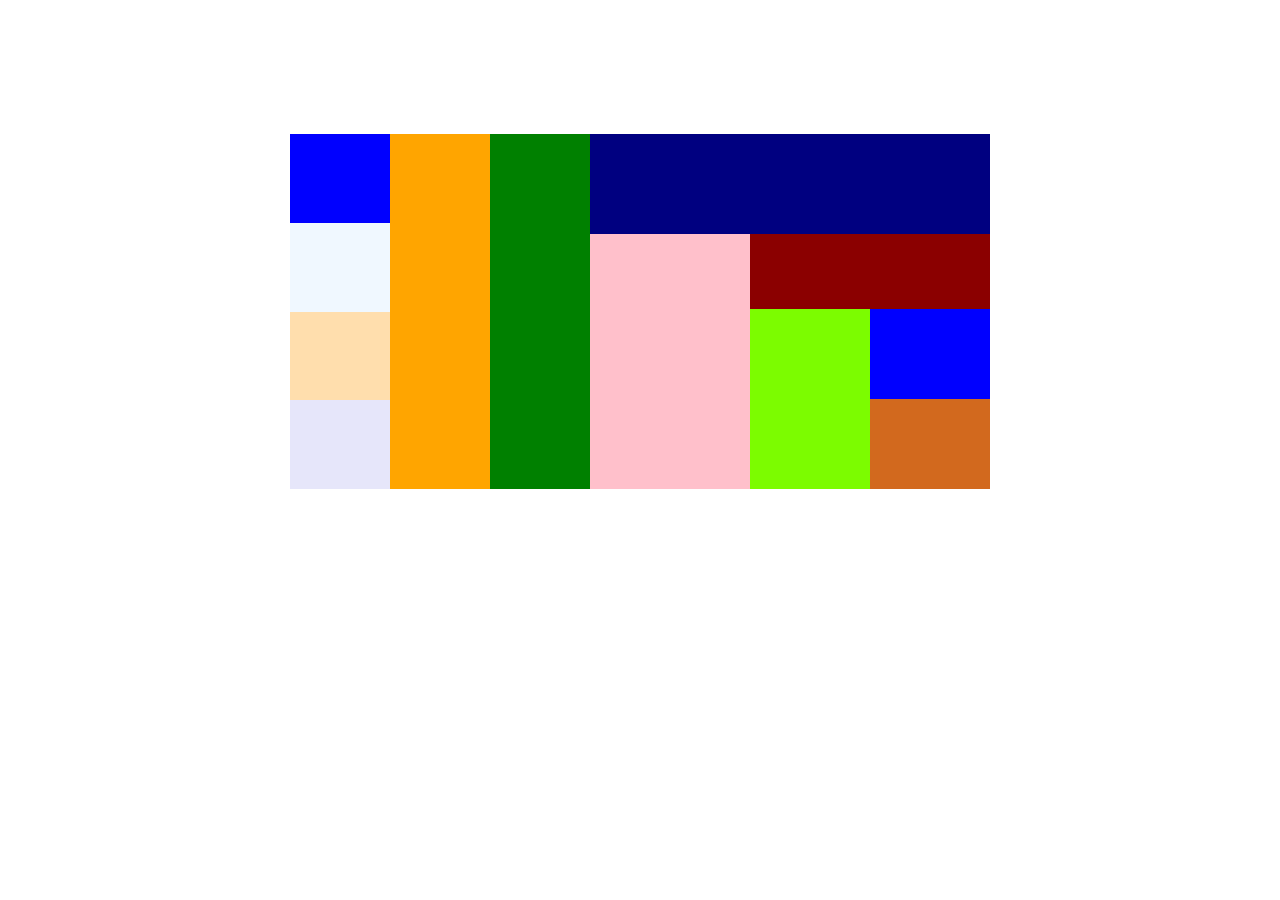
<file: HTML Task 1.html>
<!DOCTYPE html>
<html>
<head>
	<meta charset="utf-8">
	<meta name="viewport" content="width=device-width, initial-scale=1">
	<title></title>
</head>
<body>
	<br><br><br><br><br><br><br>

	<center><div style="height: 355px;width: 700px;background-color:yellow;">
		<div style="height: 355px;width: 100px;background-color: green;float: left;">
			<div style="height: 88.75px;width: 100px;background-color:blue;float: left;"></div>
		<div style="height: 88.75px;width: 100px;background-color:aliceblue ;float: left;"></div>
		<div style="height: 88.75px;width: 100px;background-color: navajowhite;float: left;"></div>
		<div style="height: 88.75px;width: 100px;background-color:lavender;float: left;"></div>
		</div>
		<div style="height: 355px;width: 100px;background-color:orange ;float: left;"></div>
		<div style="height: 355px;width: 100px;background-color: green;float: left;"></div>
		<div style="height: 355px;width: 400px;background-color: blue;float: left;">
			<div style="height: 100px;width: 400px;background-color:navy;"></div>
		<div style="height: 255px;width: 400px;background-color: black;">
			<div style="height: 255px;width: 160px;background-color:pink ;float: left;"></div>
		   
		    <div style="height: 255px;width: 240px;background-color:gainsboro;float:right;">
		    	<div style="height: 75px;width: 240px;background-color:darkred;"></div>
		    	<div style="height: 180px;width: 240px;background-color: hotpink;">
		    		<div style="height: 180px;width: 120px;background-color:lawngreen;float: left;"></div>
		    		<div style="height: 180px;width: 120px;background-color: greenyellow;float: right;">
		    			<div style="height: 90px;width: 120px;background-color:blue;"></div>
		    			<div style="height: 90px;width: 120px;background-color:chocolate;"></div>
		    		</div>
		    	</div
		    </div>
		</div>
			
		</div>


	</div></center>

</body>
</html>
</file>
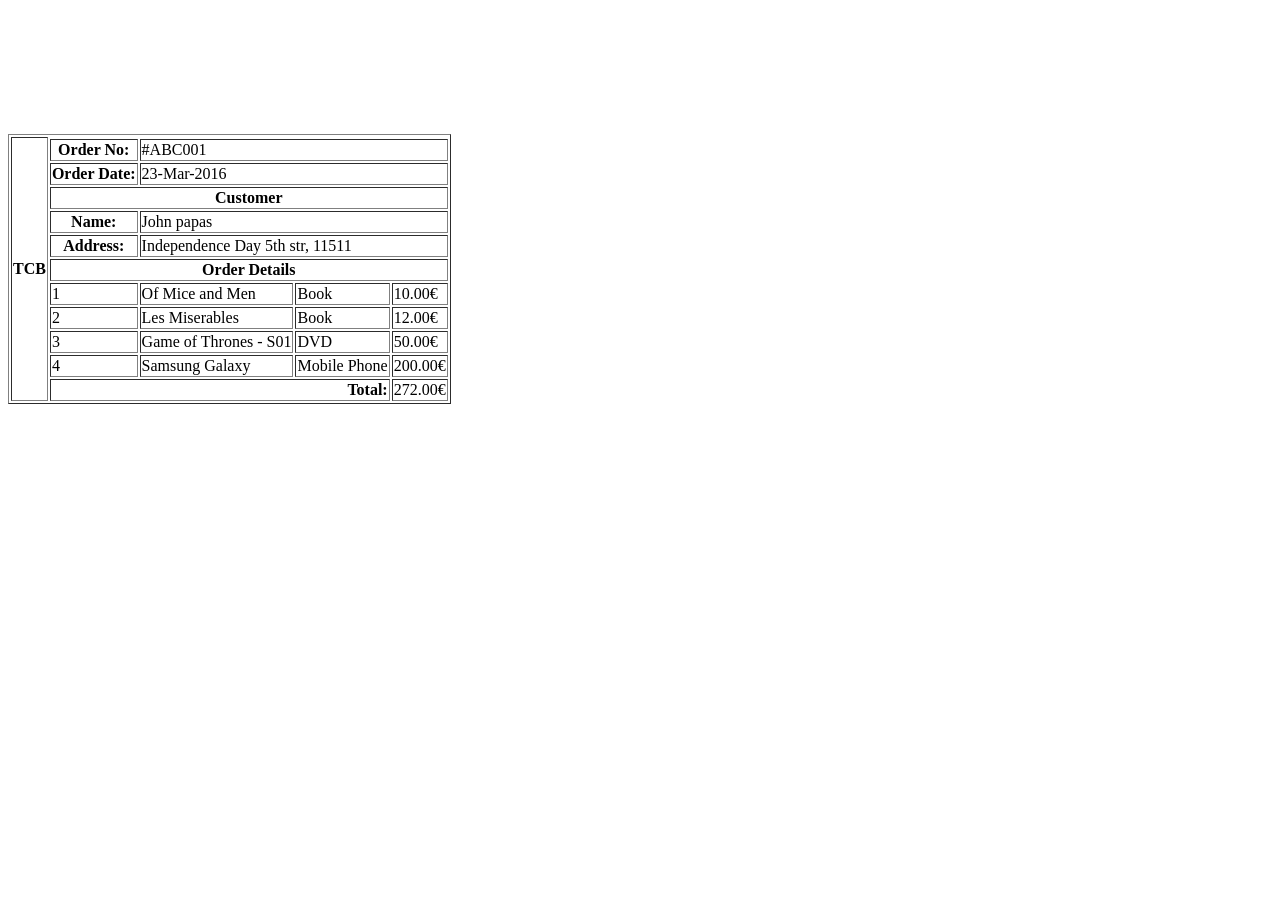
<file: HTML Task 2.html>
<!DOCTYPE html>
<html>
<head>
	<meta charset="utf-8">
	<meta name="viewport" content="width=device-width, initial-scale=1">
	<title></title>
</head>
<body><br>
	<br><br><br><br><br><br>
	<table border="">
	
	<tr>
		<th rowspan="12">TCB</th>
	</tr>
	
	<tr>
		<th><b>Order No:<b></th>
		<td colspan="3" align="left"> #ABC001 </td>
		
	</tr>
	<tr>
		<th> Order Date: </th>
		<td colspan="3" align="left">23-Mar-2016</td>
		
	</tr>
	<tr>
		<th colspan="4">Customer</th>
		
	</tr>
	<tr>
		<th>Name:</th>
		<td colspan="3" align="left">John papas</td>
		
	</tr>
	<tr>
		<th>Address:</th>
		<td colspan="3" align="left">Independence Day 5th str, 11511</td>
		
	</tr>
	<tr>
		<th colspan="4">Order Details</th>
		
	</tr>
	<tr>
		<td align="left">1</td>
		<td align="left">Of Mice and Men</td>
		<td align="left">Book</td>
		<td>10.00€</td>
	</tr>
	<tr>
		<td align="left">2</td>
		<td align="left">Les Miserables</td>
		<td align="left">Book</td>
		<td>12.00€</td>
	</tr>	
	<tr>
		<td align="left">3</td>
		<td>Game of Thrones - S01</td>
		<td align="left">DVD</td>
		<td>50.00€</td>
	</tr>
	<tr>
		<td align="left">4</td>
		<td align="left">Samsung Galaxy</td>
		<td>Mobile Phone</td>
		<td>200.00€</td>
	</tr>
	<tr>
		<th colspan="3" align="right">Total:</th>
		<td>272.00€</td>
	</tr>
</b>
</table>


</body>
</html>
</file>
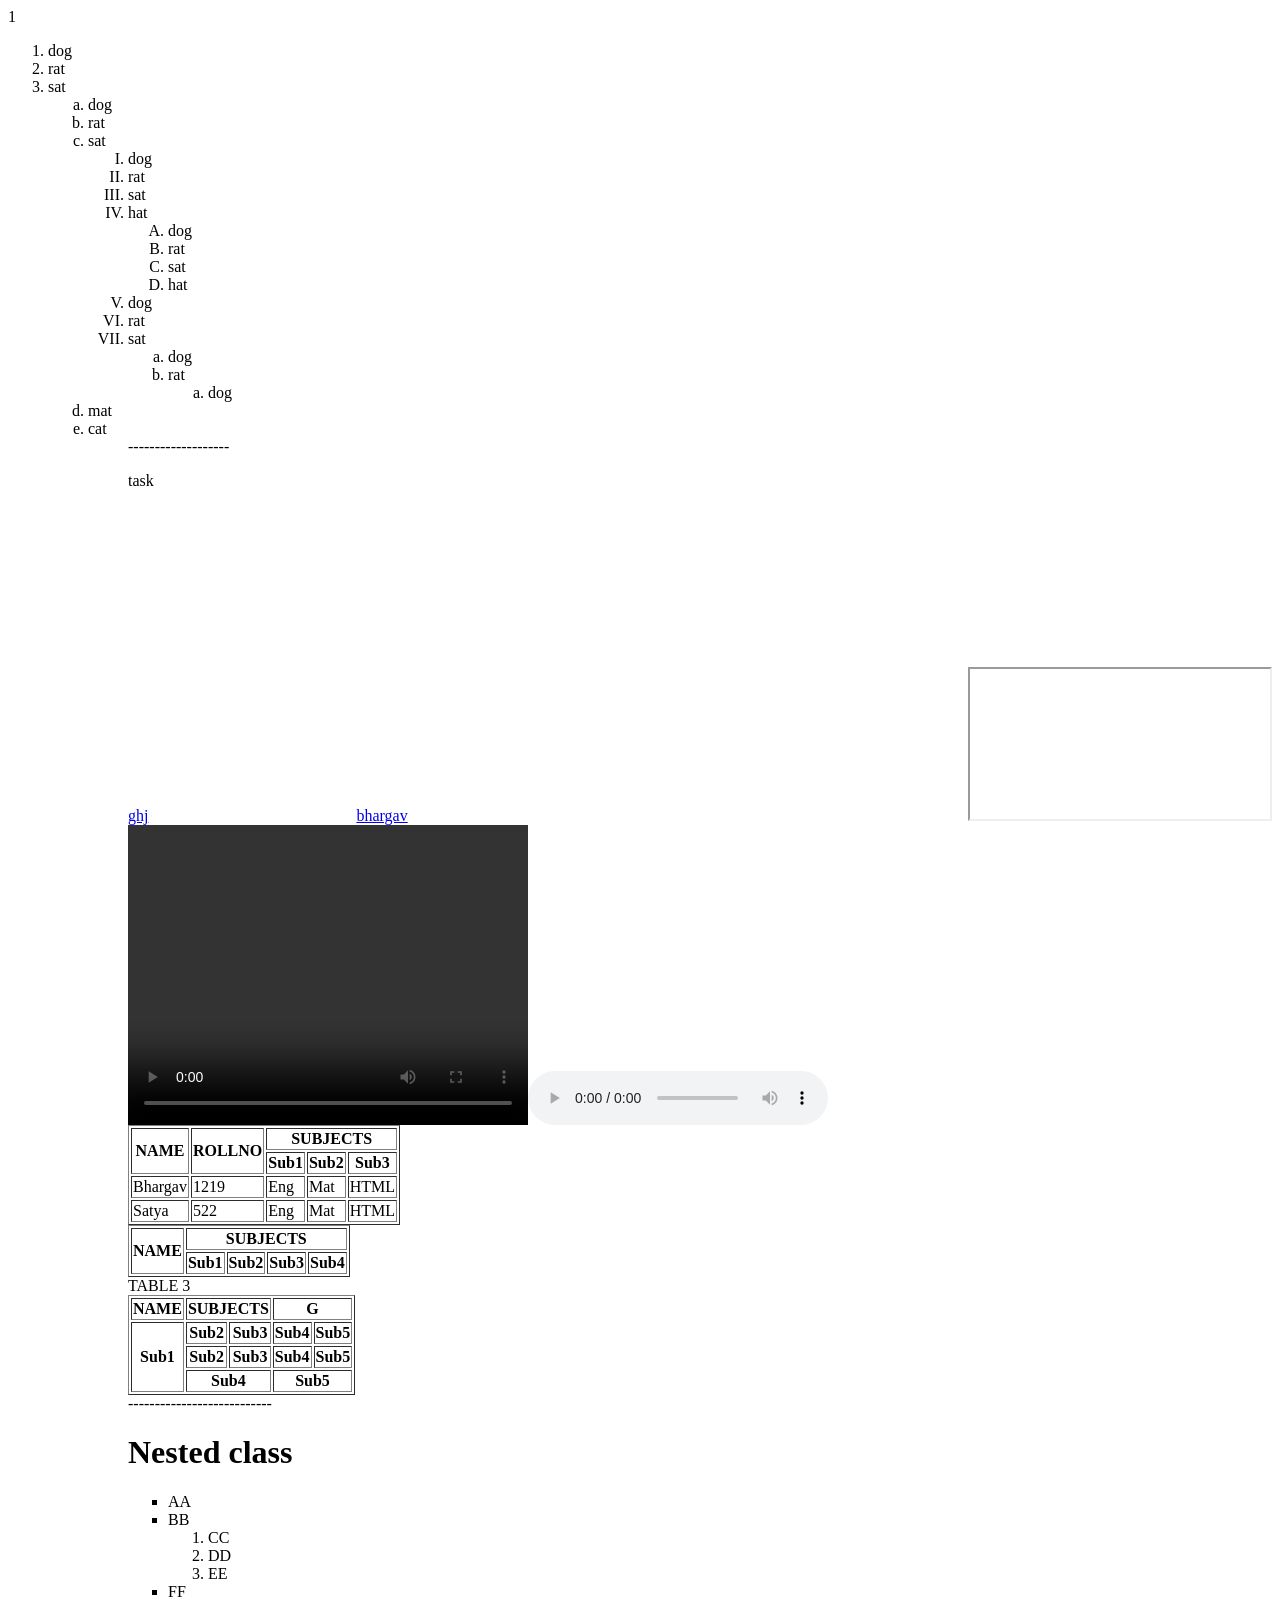
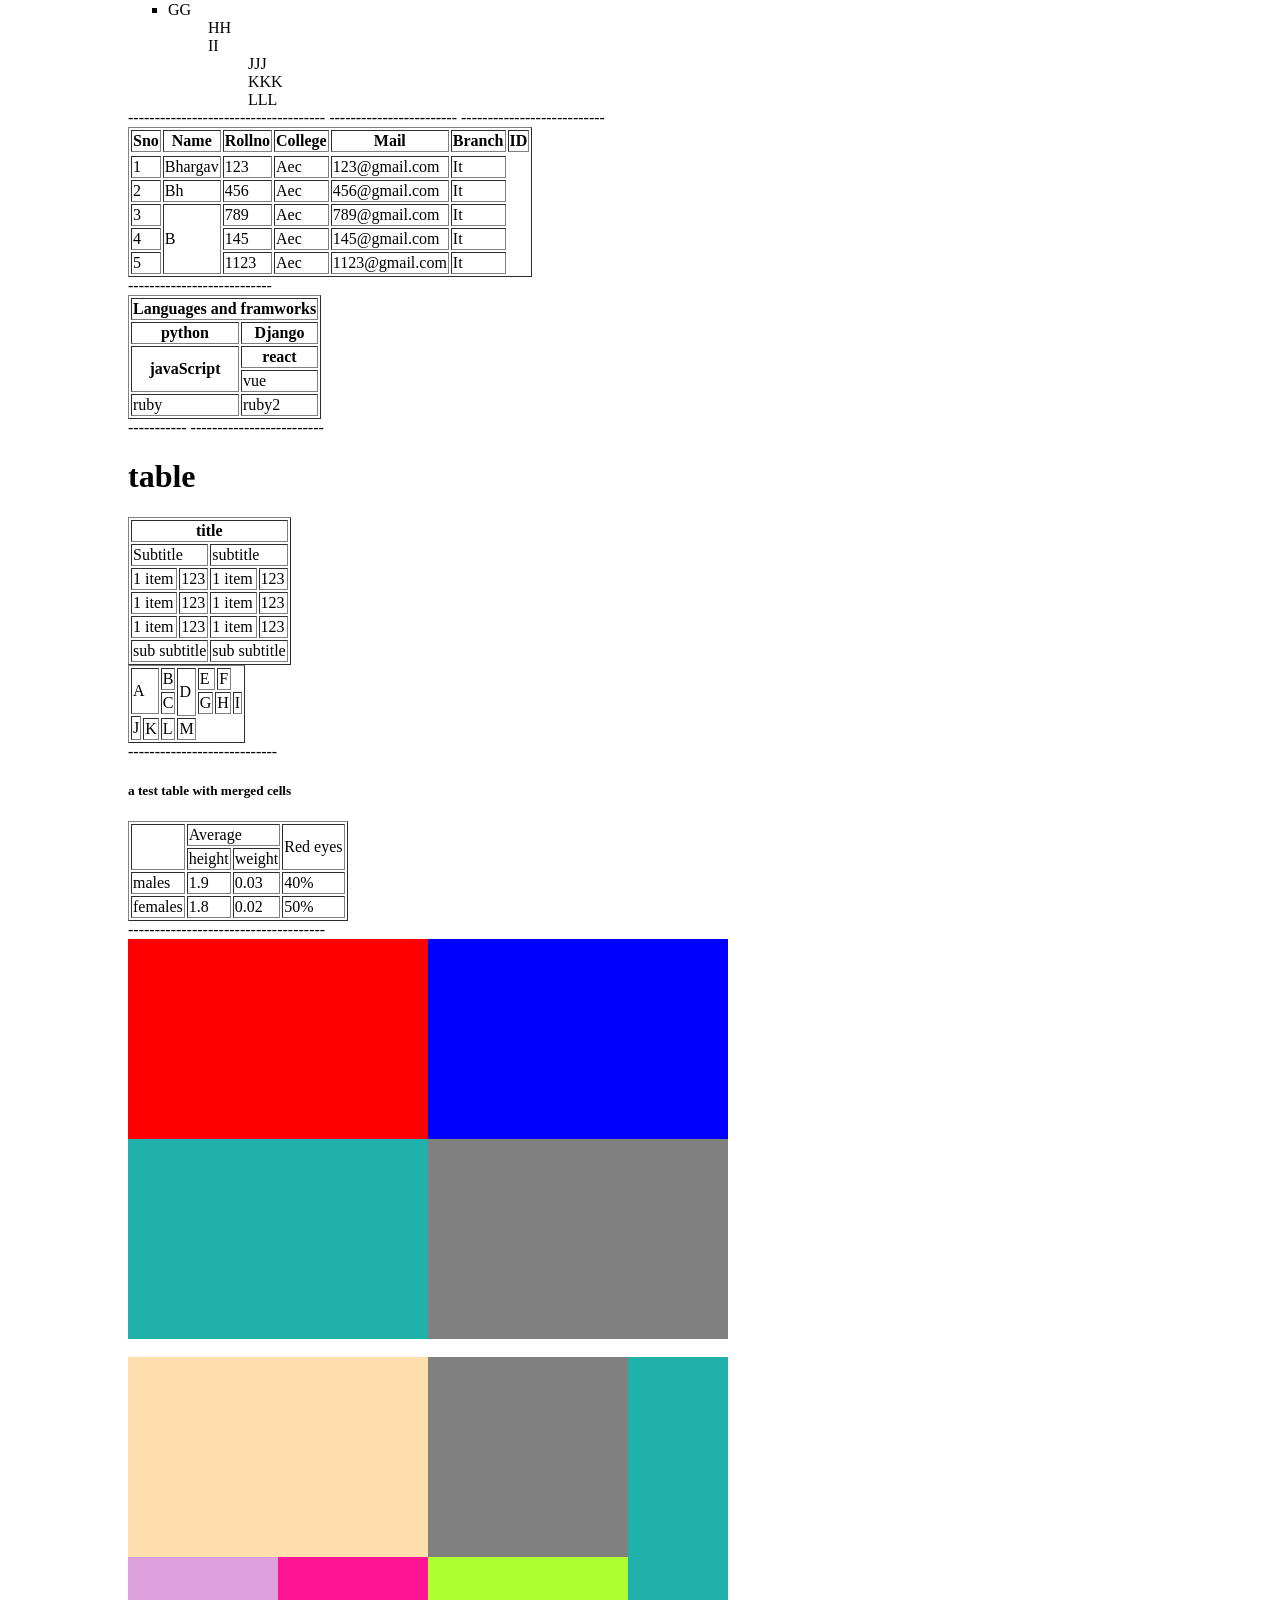
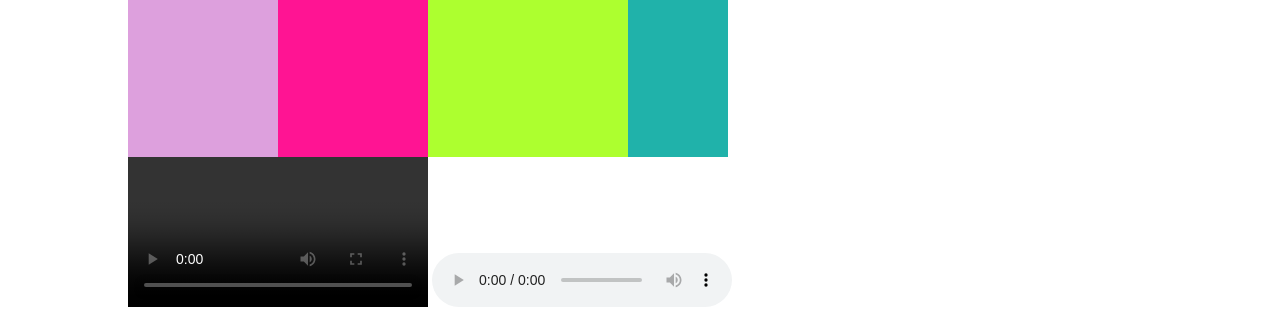
<file: HTML_programms.html>
<p>1<p>
<html>
<head>
</head>
<body>
<ol>
   <li>dog</li>
   <li>rat</li>
   <li>sat</li>
    <ul style="list-style-type: lower-alpha">
         <li>dog</li>
         <li>rat</li>
         <li>sat</li>
    <ul style="list-style-type: upper-roman">
         <li>dog</li>
         <li>rat</li>
         <li>sat</li>
         <li>hat</li>
     <ul style="list-style-type: upper-alpha">
         <li>dog</li>
         <li>rat</li>
         <li>sat</li>
         <li>hat</li>
    
    </ul>
        <li>dog</li>
         <li>rat</li>
         <li>sat</li>
     <ul style="list-style-type: lower-alpha">
         <li>dog</li>
         <li>rat</li>
      <ul style="list-style-type: lower-alpha">
         <li>dog</li>
       </ul>
     </ul>
    </ul>
  <li>mat</li>
   <li>cat</li>
<ol>

</body>
</html>




<!DOCTYPE html>
<html>
<head>
    <meta charset="utf-8">
    <meta name="viewport" content="width=device-width, initial-scale=1">
    <title></title>
</head>
<body>

</body>
</html>

-------------------
<p>task<p>









<html>
<body>

<a href="https://en.wikipedia.org/wiki/Chess">ghj</a>

<iframe width="200" height="200" src="https://www.hackerrank.com/dashboard" title="codemind" frameborder="0" allow="accelerometer; autoplay; clipboard-write; encrypted-media; gyroscope; picture-in-picture; web-share" allowfullscreen></iframe>


<link rel ="icon" href="file:///C:/Users/bhargav/Downloads/Voter%20ID.pdf">
<table border="">
            <thead>
                <link rel ="icon" href="file:///C:/Users/bhargav/Downloads/Voter%20ID.pdf">
                <a href="https://www.hackerrank.com/dashboard">bhargav</a>
                <iframe width="560" height="315" src="https://www.youtube.com/embed/9Auq9mYxFEE" title="YouTube video player" frameborder="0" allow="accelerometer; autoplay; clipboard-write; encrypted-media; gyroscope; picture-in-picture; web-share" allowfullscreen></iframe>
                <tr>
                    <th rowspan="2">NAME</th>
                    
                    <th rowspan="2">ROLLNO</th>
                    <th colspan="3">SUBJECTS</th>
                </tr>
                <tr>
                    <th>Sub1</th>
                    <th>Sub2</th>
                    <th>Sub3</th>
                </tr>
            </thead>
            <iframe src=""></iframe>
            <body>
                <tr>
                    <td>Bhargav</td>
                    <td>1219</td>
                    <td>Eng</td>
                    <td>Mat</td>
                    <td>HTML</td>

                </tr>
                <tr>
                    <td>Satya</td>
                    <td>522</td>
                    <td>Eng</td>
                    <td>Mat</td>
                    <td>HTML</td>

                </tr>



                <video controls height="300" width="400">
                    <source src="C:\Users\bhargav\Downloads\WhatsApp Video 2023-04-27 at 10.20.35.mp4" type="video/mp4">
                </video>
                <audio controls> </audio>
            </body>
</table>
</body>

</html>
<html>
<body>
<table border="">
            <thead>
                <tr>
                    <th rowspan="2">NAME</th>

                    <th colspan="4">SUBJECTS</th>
                </tr>
                <tr>                    
                    <th>Sub1</th>
                    <th>Sub2</th>
                    <th>Sub3</th>
                    <th>Sub4</th>
                    
                </tr>
            </thead>
            <body>
                
            </body>
</table>
</body>



<head>TABLE 3</head>

<title> TABLES </title>

</html>

<html>
<body>
<table border="">
            <thead>
                <tr>
                    <th>NAME</th>
                    
                    
                    <th colspan="2">SUBJECTS</th>
                    <th colspan="2" >G  </th>
                </tr>
                <tr>
                    <th rowspan="4">Sub1</th>
                    <th >Sub2</th>
                    <th >Sub3</th>
                    <th>Sub4</th>
                    <th>Sub5</th>
                </tr>
                <tr>
                    <th >Sub2</th>
                    <th >Sub3</th>
                    <th>Sub4</th>
                    <th>Sub5</th>
                </tr>
                <tr>

                    
                    <th colspan="2">Sub4</th>
                    <th colspan="2">Sub5</th>
                </tr>
            </thead>
            <body>
                
            </body>
</table>
</body>















---------------------------



<html>
<head>
    <h1>Nested class</h1>
</head>
<body>
    
    <ul>
        <li>AA</li>
        <li>BB
            <ol>
                <li>CC</li>
                <li>DD</li>
                <li>EE</li>
            </ol>
        </li>
        <li>FF</li>
        <li>GG
            <ul >HH</ul>
            <ul>II
                <ul>JJJ</ul>
                <ul>KKK</ul>
                <ul>LLL</ul>
            </ul>

        </li>

    </ul>   
    

    </body>
</html>




-------------------------------------




<!DOCTYPE html>
<html>
<head>
    <meta charset="utf-8">
    <meta name="viewport" content="width=device-width, initial-scale=1">
    <title></title>
</head>
<body>
    <table border="">
        <tr>
            <thead>
                <th>Sno</th>
                <th>Name</th>
                <th>Rollno</th>
                <th>College</th>
                <th>Mail</th>
                <th>Branch</th>
                <th colspan="2">ID</th>
                
            </thead>
        </tr>
        <tbody>
            <tr>
                <td>1</td>
                <td>Bhargav</td>
                <td>123</td>
                <td>Aec</td>
                <td>123@gmail.com</td>
                <td>It</td>

            </tr>
            <tr>
                <td>2</td>
                <td>Bh</td>
                <td>456</td>
                <td>Aec</td>
                <td>456@gmail.com</td>
                <td>It</td>

            </tr>
            <tr>
                <td>3</td>
                <td rowspan=3>B</td>
                <td>789</td>
                <td>Aec</td>
                <td>789@gmail.com</td>
                <td>It</td>

            </tr>
            <tr>
                <td>4</td>
                
                <td>145</td>
                <td>Aec</td>
                <td>145@gmail.com</td>
                <td>It</td>

            </tr>
            <tr>
                <td>5</td>
                
                <td>1123</td>
                <td>Aec</td>
                <td>1123@gmail.com</td>
                <td>It</td>

            </tr>
        </tbody>

</body>
</html>




------------------------




<!DOCTYPE html>
<html>
<head>
    <meta charset="utf-8">
    


    ---------------------------


    <meta name="viewport" content="width=device-width, initial-scale=1">
    <title>
        
    </title>
</head>
<body>
    <table border="">
        <thead>
        <tr>
            <th colspan="2" > Languages and framworks</th>

        </tr>
        </thead>
        <tbody>
            <tr>
                <th>python</th>
                <th >Django</th>
            </tr>
            <tr>
                <th rowspan="2" >javaScript</th>
                <th>react</th>
                <!-- <th>Vue</th> -->
            </tr>
            <tr>
                
                <td>vue</td>
            </tr>
            <tr>
                <td>ruby</td>
                <td>ruby2</td>
            </tr>

        </tbody>

</body>
</html>


---------------------------



<!DOCTYPE html>
<html>
<head>
    <meta charset="utf-8">
    <meta name="viewport" content="width=device-width, initial-scale=1">
    <title>title</title>
</head>
<body>
    <table border="">
        <thead>
            <tr>
                <th colspan="4">title
                </th>
            </tr>
        </thead>
        <thead>
            <tr>
                <td colspan="2">Subtitle</td>
                <td colspan="2">subtitle</td>
            </tr>
        </thead>
        <tbody>
            <tr>
                <td>1 item
                    <td>
                    123</td>
                </td>
                <td>1 item
                    <td>123</td>
                </td>
            </tr>
            <tr>
                <td>1 item
                    <td>123</td>
                <td>1 item
                    <td>123</td>
                </td>

                </td>

            </tr>
            <tr>
                <td>1 item
                </td>
                <td>123</td>
                <td>
                1 item</td>
                <td>
                123</td>
            </tr>
            <tr>
                <td colspan="2"> sub subtitle</td>
                <td colspan="2"> sub subtitle</td>
            </tr>
        </tbody>

</body>
</html>






-----------
-------------------------





<!DOCTYPE html>
<html>
<head>
    <meta charset="utf-8">
    <meta name="viewport" content="width=device-width, initial-scale=1">
    <title>
        TABLE
    </title>

    <h1>table</h1>
    <style type="text/css"></style>
    <table border="">
        <tr>
            <td rowspan="2" colspan="2">A</td>
            <td>B</td>
            <td rowspan="3">D</td>
            <td colspan="3">E</td>
            <td>F</td>
        </tr>
        <tr>
            <td>C</td>
            <td colspan="2">G</td>
            <td colspan="2">H</td>
            <td>I</td>

        </tr>
        <tr>
            <td rowspan="2">J</td>

        </tr>

        <tr>
            <td rowspan="3">K</td>
            <td>L</td>
            <td>M</td>
        </tr>
    </table>

</head>
<body>

</body>
</html>





----------------------------









<!DOCTYPE html>
<html>
<head>
    <meta charset="utf-8">
    <meta name="viewport" content="width=device-width, initial-scale=1">
    <title></title>
</head>
<body>
    <h5>a test table with merged cells</h5>
    <table border="">
        <tr>
            <td rowspan="2">    </td>
            <td colspan="2">Average</td>
            <td rowspan="2">Red eyes</td>

        </tr>
        <tr>
            <td>height</td>
            <td>weight</td>
        </tr>
        
        <tr>
            <td>males</td>
            <td>1.9</td>
            <td>0.03</td>
            <td>40%</td>
        </tr>
        <tr>
            <td>females</td>
            <td>1.8</td>
            <td>0.02</td>
            <td>50%</td>
        </tr>
    </table>

</body>
</html>



-------------------------------------

<!DOCTYPE html>
<html>
<head>
    <meta charset="utf-8">
    <meta name="viewport" content="width=device-width, initial-scale=1">
    <title></title>
</head>
<body>
    <div style="height:400px; width: 600px; background-color:red; ">
        
        <div style="height:200px; width:600px; background-color:blue;">
            <div style="height: 200px; width:300px; background-color:red ;float: left;"></div>

            
        </div>
        <div style="height:200px; width:600px; background-color:grey;">
            <div style="height: 200px; width:300px; background-color:lightseagreen;float:left;"></div>
        </div>


        
    </div>
    <br>
</body>
</html>


<!DOCTYPE html>
<html>
<head>
    <meta charset="utf-8">
    <meta name="viewport" content="width=device-width, initial-scale=1">
    <title></title>
</head>
<body>
    <div style="height:400px; width:600px; background-color:red;">

        <div style="height:400px; width:300px; background-color:blue;float: left;">
            <div style="height: 200px; width:300px; background-color:navajowhite;">
            </div>
            <div style="height: 200px; width:300px; background-color:deeppink;">
                <div style="height:200px; width:150px; background-color:plum; float: left;"></div>
                <div style="height:200px; width:150px; background-color:tan;"></div>
                
            </div>

        </div>

        <div style="height: 400px; width:100px; background-color:lightseagreen;float:right;">
        </div>

        <div style="height: 400px; width:200px; background-color:pink;float:right;">
            <div style="height:200px; width:200px; background-color:grey;"></div>
            <div    style="height:00px; width:200px; background-color">
                
            </div>
                <div style="height:200px; width:200px; background-color:greenyellow;">
                    

                </div>

        </div>


        
    </div>
    

</body>
</html>





<!DOCTYPE html>
<html>
<head>
    <meta charset="utf-8">
    <meta name="viewport" content="width=device-width, initial-scale=1">
    <title>profile</title>
    <link rel="icon" href="D:\HTML\Images\bh.jpg">
</head>
<body>

</body>
</html>

<!DOCTYPE html>
<html>
<head>
    <meta charset="utf-8">
    <meta name="viewport" content="width=device-width, initial-scale=1">
    <title></title>

</head>
<body>

    <video controls>
        <source src="" type="video/mp4">
    </video>
    <audio controls>    
        <source src="" type="audio/mp3">
    </audio>
</body>
</html>
</file>
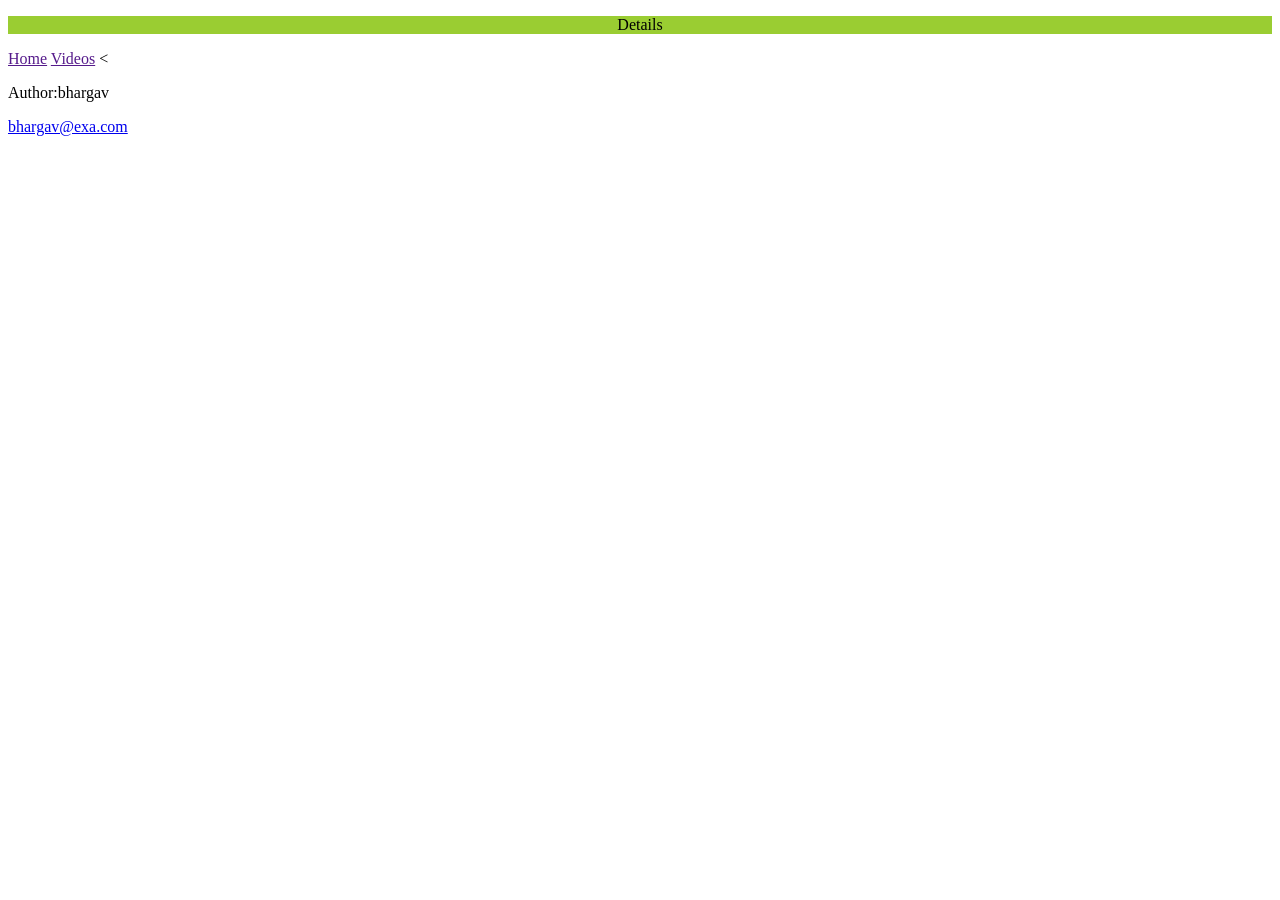
<file: Sematic_task.html>
<!DOCTYPE html>
<html>
<head>
	<meta charset="utf-8">
	<meta name="viewport" content="width=device-width, initial-scale=1">
	<title>Sematic elements</title>
	<header>
		<p style="background-color:yellowgreen; text-align:center;" >Details</p>
			</header>
	<nav>
		<a href="">Home</a>
		<a href="">Videos</a>
		<
	</nav>
    
	

	
	<footer>
  	<p>Author:bhargav</p>
  	<p><a href="mailto:bhargav@exa.com">bhargav@exa.com</a></p>
	</footer>

</head>
<body>

</body>
</html>
</file>
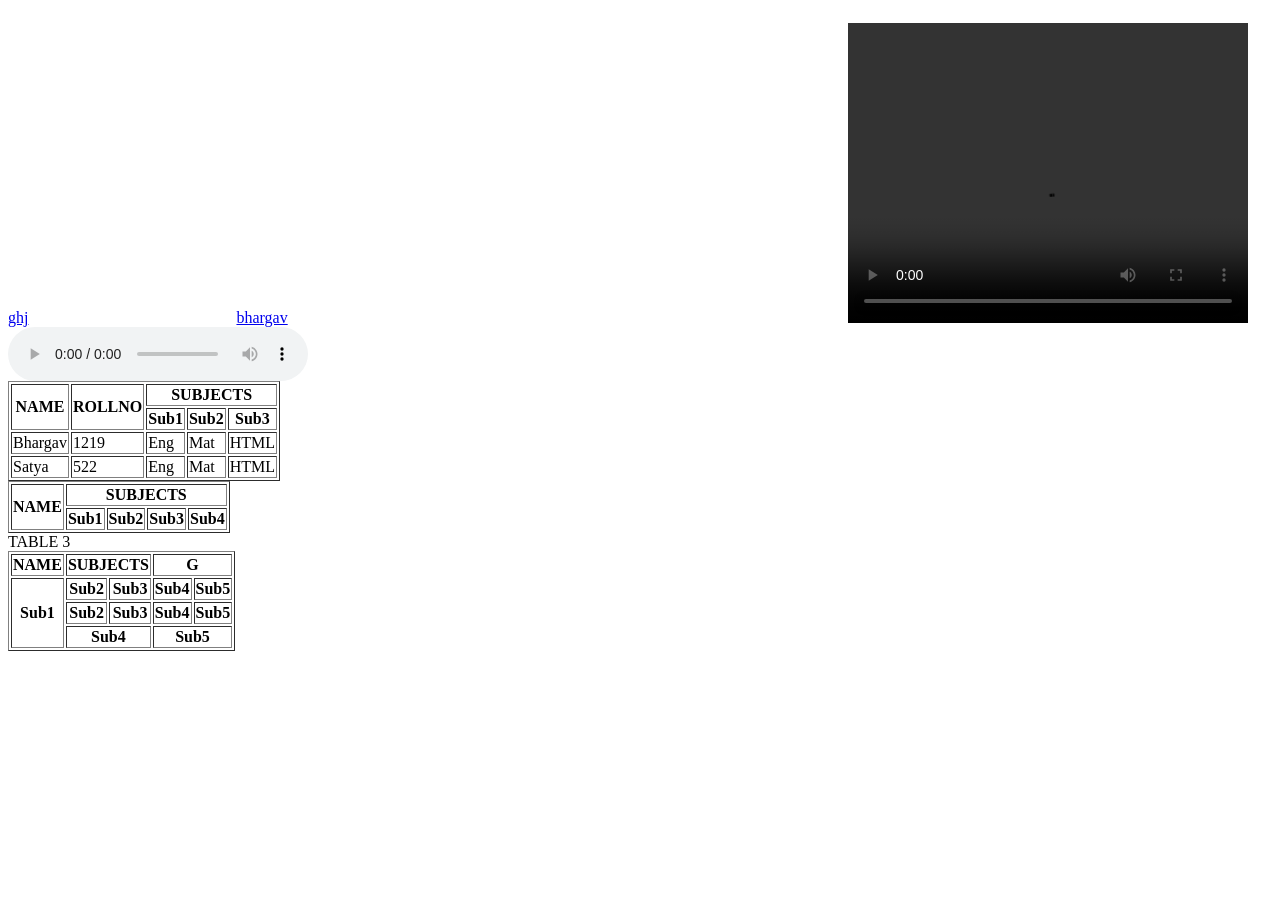
<file: TABLE.html>
<html>
<body>

<a href="https://en.wikipedia.org/wiki/Chess">ghj</a>

<iframe width="200" height="200" src="https://www.hackerrank.com/dashboard" title="codemind" frameborder="0" allow="accelerometer; autoplay; clipboard-write; encrypted-media; gyroscope; picture-in-picture; web-share" allowfullscreen></iframe>


<link rel ="icon" href="file:///C:/Users/bhargav/Downloads/Voter%20ID.pdf">
<table border="">
			<thead>
				<link rel ="icon" href="file:///C:/Users/bhargav/Downloads/Voter%20ID.pdf">
				<a href="https://www.hackerrank.com/dashboard">bhargav</a>
				<iframe width="560" height="315" src="https://www.youtube.com/embed/9Auq9mYxFEE" title="YouTube video player" frameborder="0" allow="accelerometer; autoplay; clipboard-write; encrypted-media; gyroscope; picture-in-picture; web-share" allowfullscreen></iframe>
				<tr>
					<th rowspan="2">NAME</th>
					
					<th rowspan="2">ROLLNO</th>
					<th colspan="3">SUBJECTS</th>
				</tr>
				<tr>
					<th>Sub1</th>
					<th>Sub2</th>
					<th>Sub3</th>
				</tr>
			</thead>
			<body>
				<tr>
					<td>Bhargav</td>
					<td>1219</td>
					<td>Eng</td>
					<td>Mat</td>
					<td>HTML</td>

				</tr>
				<tr>
					<td>Satya</td>
					<td>522</td>
					<td>Eng</td>
					<td>Mat</td>
					<td>HTML</td>

				</tr>



				<video controls height="300" width="400">
					<source src="C:\Users\bhargav\Downloads\WhatsApp Video 2023-04-27 at 10.20.35.mp4" type="video/mp4">
				</video>
				<audio controls> </audio>
			</body>
</table>
</body>

</html>
<html>
<body>
<table border="">
			<thead>
				<tr>
					<th rowspan="2">NAME</th>

					<th colspan="4">SUBJECTS</th>
				</tr>
				<tr>					
					<th>Sub1</th>
					<th>Sub2</th>
					<th>Sub3</th>
					<th>Sub4</th>
					
				</tr>
			</thead>
			<body>
				
			</body>
</table>
</body>



<head>TABLE 3</head>

<title> TABLES </title>

</html>

<html>
<body>
<table border="">
			<thead>
				<tr>
					<th>NAME</th>
					
					
					<th colspan="2">SUBJECTS</th>
					<th colspan="2" >G  </th>
				</tr>
				<tr>
					<th rowspan="4">Sub1</th>
					<th >Sub2</th>
					<th >Sub3</th>
					<th>Sub4</th>
					<th>Sub5</th>
				</tr>
				<tr>
					<th >Sub2</th>
					<th >Sub3</th>
					<th>Sub4</th>
					<th>Sub5</th>
				</tr>
				<tr>

					
					<th colspan="2">Sub4</th>
					<th colspan="2">Sub5</th>
				</tr>
			</thead>
			<body>
				
			</body>
</table>
</body>
</file>
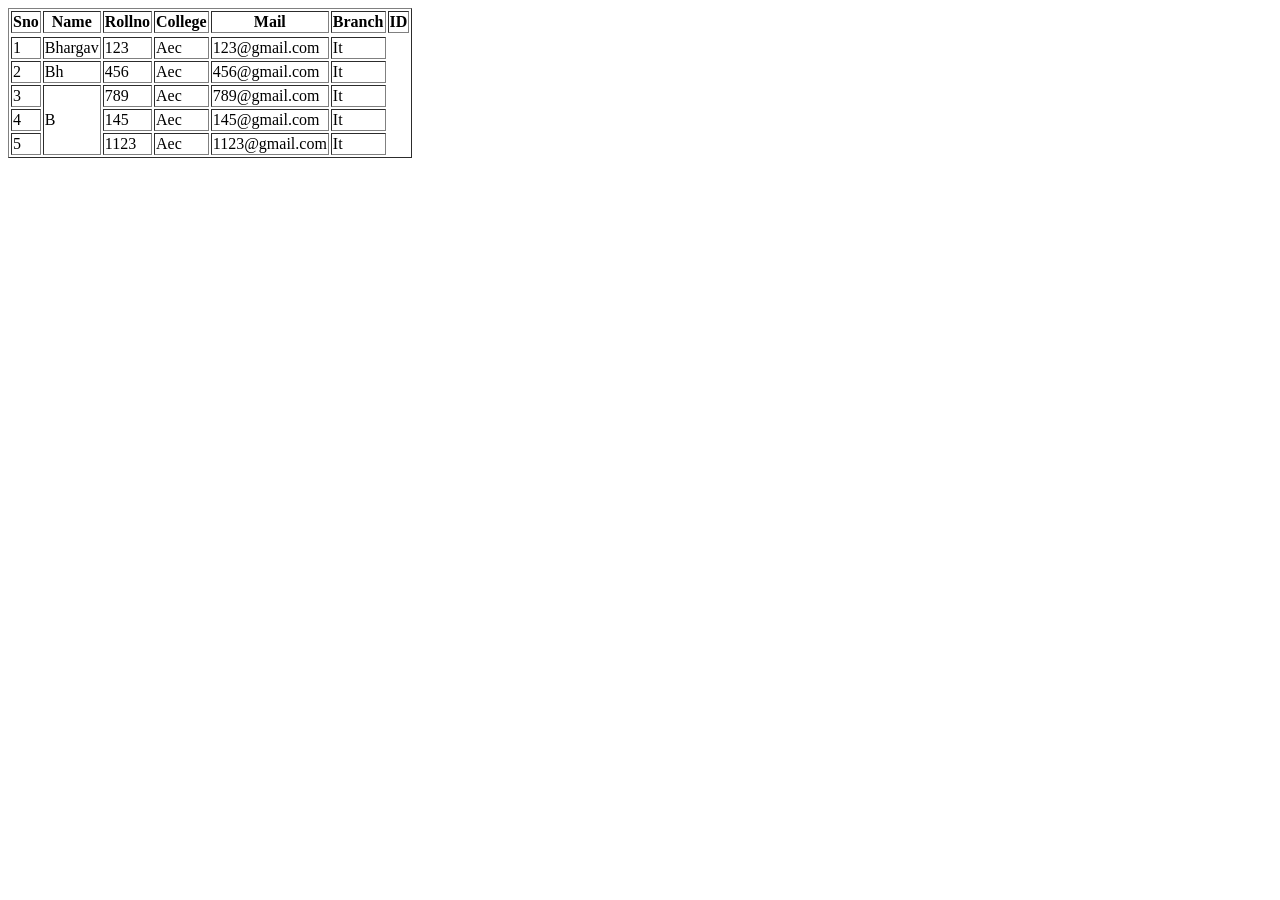
<file: table1.html>
<!DOCTYPE html>
<html>
<head>
	<meta charset="utf-8">
	<meta name="viewport" content="width=device-width, initial-scale=1">
	<title></title>
</head>
<body>
	<table border="">
		<tr>
			<thead>
				<th>Sno</th>
				<th>Name</th>
				<th>Rollno</th>
				<th>College</th>
				<th>Mail</th>
				<th>Branch</th>
				<th colspan="2">ID</th>
				
			</thead>
		</tr>
		<tbody>
			<tr>
				<td>1</td>
				<td>Bhargav</td>
				<td>123</td>
				<td>Aec</td>
				<td>123@gmail.com</td>
				<td>It</td>

			</tr>
			<tr>
				<td>2</td>
				<td>Bh</td>
				<td>456</td>
				<td>Aec</td>
				<td>456@gmail.com</td>
				<td>It</td>

			</tr>
			<tr>
				<td>3</td>
				<td rowspan=3>B</td>
				<td>789</td>
				<td>Aec</td>
				<td>789@gmail.com</td>
				<td>It</td>

			</tr>
			<tr>
				<td>4</td>
				
				<td>145</td>
				<td>Aec</td>
				<td>145@gmail.com</td>
				<td>It</td>

			</tr>
			<tr>
				<td>5</td>
				
				<td>1123</td>
				<td>Aec</td>
				<td>1123@gmail.com</td>
				<td>It</td>

			</tr>
		</tbody>
		

		



</body>
</html>
</file>
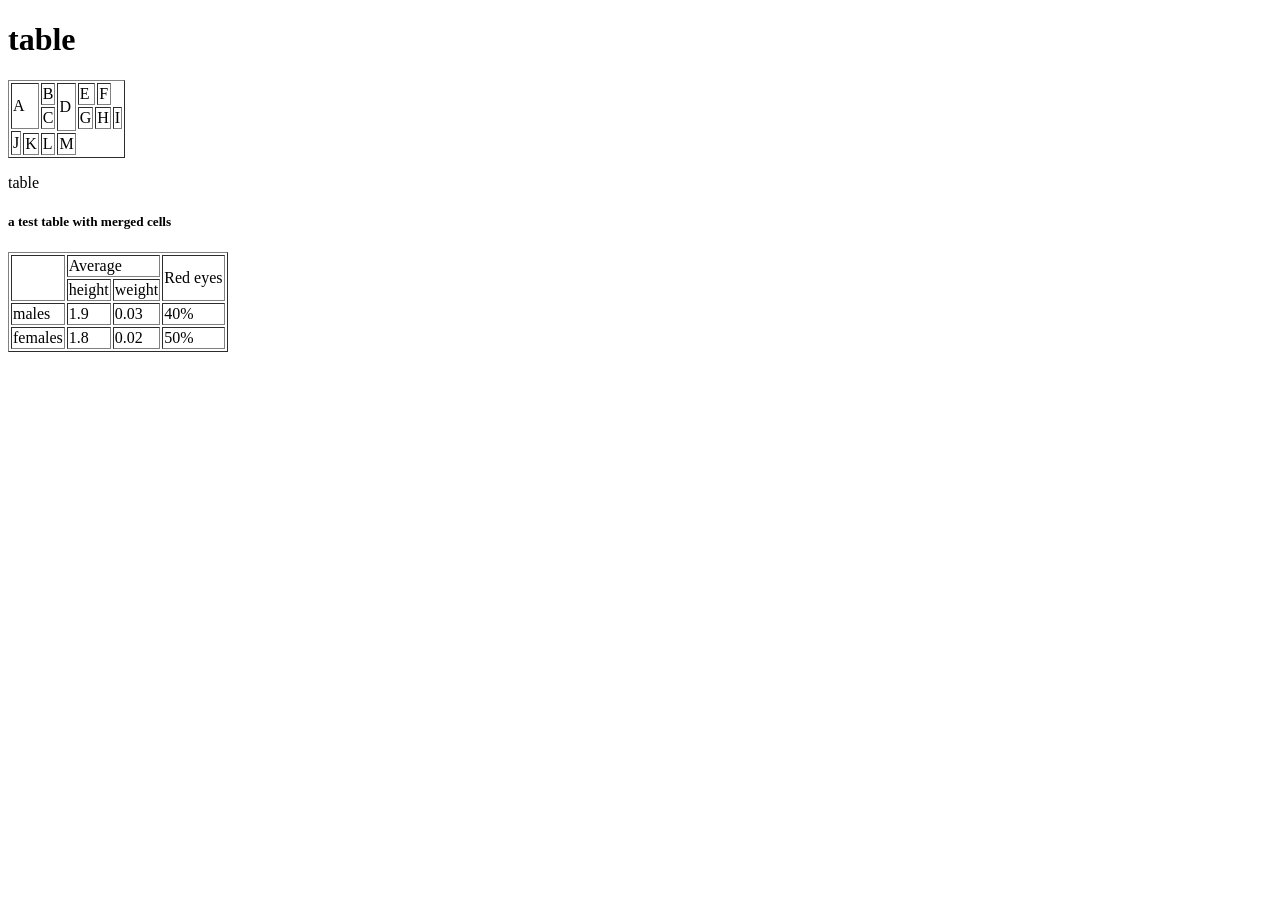
<file: table3.html>
<!DOCTYPE html>
<html>
<head>
	<meta charset="utf-8">
	<meta name="viewport" content="width=device-width, initial-scale=1">
	<title>
		TABLE
	</title>

	<h1>table</h1>
	<style type="text/css"></style>
	<table border="">
		<tr>
			<td rowspan="2" colspan="2">A</td>
			<td>B</td>
			<td rowspan="3">D</td>
			<td colspan="3">E</td>
			<td>F</td>
		</tr>
		<tr>
			<td>C</td>
			<td colspan="2">G</td>
			<td colspan="2">H</td>
			<td>I</td>

		</tr>
		<tr>
			<td rowspan="2">J</td>

		</tr>

		<tr>
			<td rowspan="3">K</td>
			<td>L</td>
			<td>M</td>
		</tr>
	</table>

</head>
<body>

</body>
</html>



<p>table</p>

<!DOCTYPE html>
<html>
<head>
	<meta charset="utf-8">
	<meta name="viewport" content="width=device-width, initial-scale=1">
	<title></title>
</head>
<body>
	<h5>a test table with merged cells</h5>
	<table border="">
		<tr>
			<td rowspan="2">	</td>
			<td colspan="2">Average</td>
			<td rowspan="2">Red eyes</td>

		</tr>
		<tr>
			<td>height</td>
			<td>weight</td>
		</tr>
		
		<tr>
			<td>males</td>
			<td>1.9</td>
			<td>0.03</td>
			<td>40%</td>
		</tr>
		<tr>
			<td>females</td>
			<td>1.8</td>
			<td>0.02</td>
			<td>50%</td>
		</tr>
	</table>

</body>
</html>
</file>
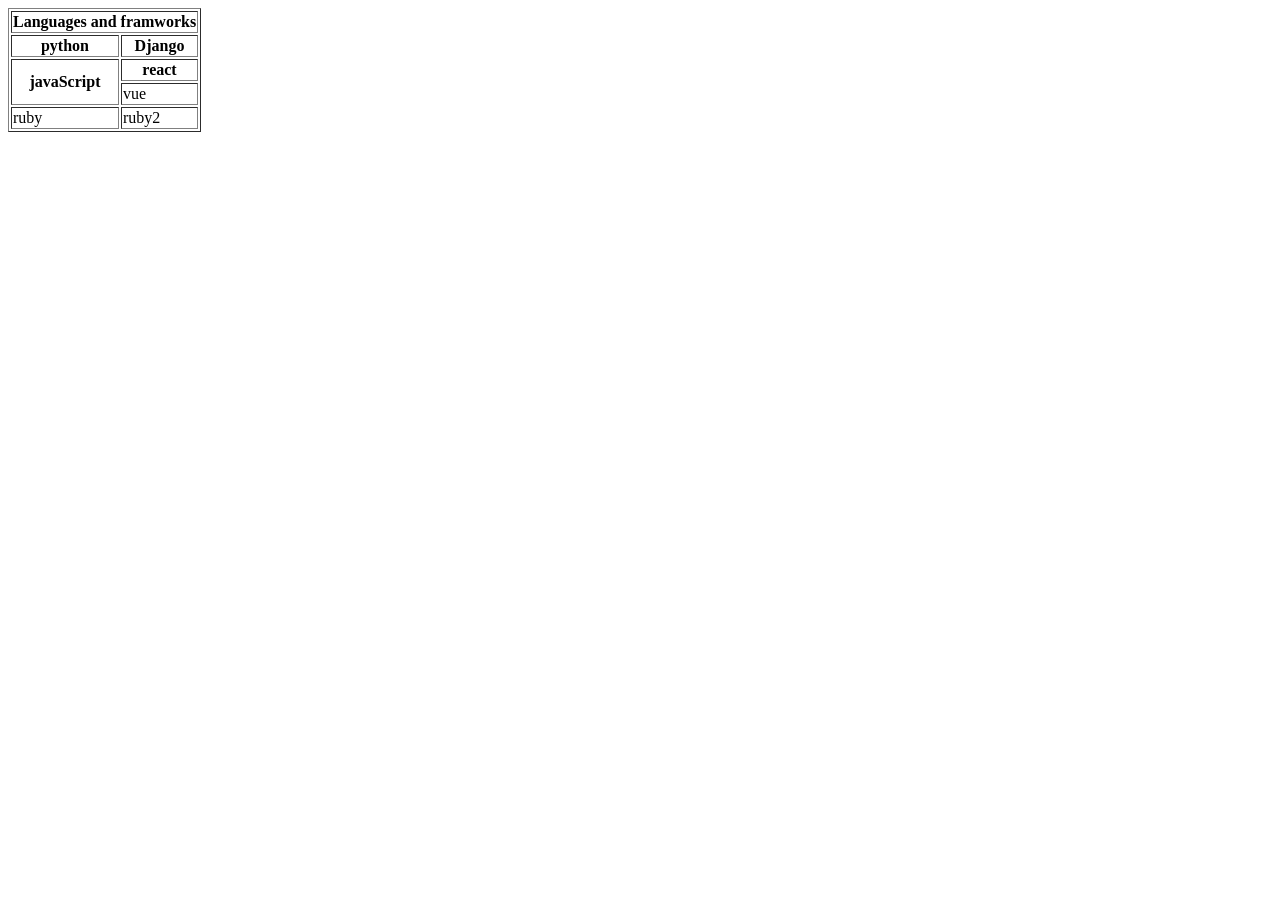
<file: tables.html>
<!DOCTYPE html>
<html>
<head>
	<meta charset="utf-8">
	<meta name="viewport" content="width=device-width, initial-scale=1">
	<title>
		
	</title>
</head>
<body>
	<table border="">
		<thead>
		<tr>
			<th colspan="2" > Languages and framworks</th>

		</tr>
		</thead>
		<tbody>
			<tr>
				<th>python</th>
				<th >Django</th>
			</tr>
			<tr>
				<th rowspan="2" >javaScript</th>
				<th>react</th>
				<!-- <th>Vue</th> -->
			</tr>
			<tr>
				
				<td>vue</td>
			</tr>
			<tr>
				<td>ruby</td>
				<td>ruby2</td>
			</tr>

		</tbody>

</body>
</html>
</file>
<file: Capstone project-2/resume-website-template/css/style.css>
/**********************************/
/********** General CSS ***********/
/**********************************/
body {
    color: #666666;
    background: #F6D155;
    font-family: 'Open Sans', sans-serif;
}

a {
    color: #222222;
    transition: all .3s;
}

a:hover,
a:active,
a:focus {
    color: #FF6F61;
    outline: none;
    text-decoration: none;
}

.btn:focus {
    box-shadow: none;
}


/**********************************/
/****** Layout with Sidebar *******/
/**********************************/
.wrapper {
    position: relative;
    margin: 0 auto;
    width: 100%;
    max-width: 1140px;
}

.wrapper .sidebar {
    position: relative;
    width: 100%;
    float: left;
    background: #222222;
}

.wrapper .content {
    position: relative;
    width: 100%;
    padding: 15px;
    float: left;
    background: #F6D155;
}

.wrapper .sidebar-header,
.wrapper .sidebar-footer {
    display: none;
}

.navbar {
    padding: 15px;
    background: #222222 !important;
}

.navbar-expand-md .navbar-nav .nav-item {
    width: 100%;
    border-top: 1px solid rgba(255, 255, 255, .2);
}

.navbar-expand-md .navbar-nav .nav-item:first-child{
    border-top: none;
}

.navbar-expand-md .navbar-nav .nav-link {
    color: #ffffff;
    padding: 5px 15px 7px 15px;
    transition: all .3s;
}

.navbar-expand-md .navbar-nav .nav-link i {
    color: #FF6F61;
    float: right;
    padding-top: 5px;
    transition: all .3s;
}

.navbar-expand-md .navbar-nav .nav-link:hover,
.navbar-expand-md .navbar-nav .nav-link.active {
    color: #FF6F61;
}

.navbar-expand-md .navbar-nav .nav-link:hover i,
.navbar-expand-md .navbar-nav .nav-link.active i{
    color: #ffffff;
}


.wrapper .sidebar,
.wrapper .content {
    -webkit-transition: margin 200ms ease-out;
    -moz-transition: margin 200ms ease-out;
    -o-transition: margin 200ms ease-out;
    transition: margin 200ms ease-out;
}

@media (min-width: 768px) {
    .wrapper .content {
        padding: 30px 0px 30px 30px;
    }
    
    .wrapper .content::before,
    .wrapper .content::after {
        position: fixed;
        content: "";
        width: 100%;
        height: 30px;
        background: #F6D155;
        z-index: 1;
    }
    
    .wrapper .content::before {
        top: 0;
    }
    
    .wrapper .content::after {
        bottom: 0;
    }
    
    .wrapper .sidebar {
        position: fixed;
        width: 300px;
        height: 100%;
        margin-left: -250px;
        float: left;
        overflow: auto;
        scrollbar-width: thin;
        scrollbar-color: gray;
        z-index: 2;
    }

    .wrapper .sidebar:hover {
        margin-left: 0px;
    }
    
    .wrapper .content {
        position: relative;
        width: calc(100% - 50px);
        margin-left: 50px;
        float: right;
    }
    
    .wrapper .sidebar:hover  .sidebar-header {
        position: relative;
        display: block;
        width: 100%;
    }

    .wrapper .sidebar .sidebar-header img {
        width: 100%;
        height: auto;
    }
    
    .navbar-brand {
        display: none;
    }
    
    .navbar {
        padding: 15px 0;
        flex-direction: column;
    }
    
    .wrapper .sidebar:hover .navbar-expand-md .navbar-nav .nav-link {
        padding: 5px 30px 7px 30px;
    }
    
    .wrapper .sidebar::-webkit-scrollbar {
        width: 7px;
    }

    .wrapper .sidebar::-webkit-scrollbar-track {
        -webkit-box-shadow: inset 0 0 6px rgba(0,0,0,0.1);
    }

    .wrapper .sidebar::-webkit-scrollbar-thumb {
        background-color: darkgrey;
        outline: 1px solid slategrey;
        border-radius: 7px
    }
    
    .navbar-brand {
        display: none;
    }
    
    .sidebar .sidebar-footer {
        width: 300px;
        position: fixed;
        bottom: 0;
        padding: 15px;
        font-size: 0;
        text-align: center;
        background: #222222;
    }
    
    .sidebar .sidebar-footer a {
        display: inline-block;
        width: 40px;
        height: 40px;
        padding: 5px 0;
        margin: 0 15px 15px 0;
        text-align: center;
        font-size: 18px;
        color: #222222;
        background: #FF6F61;
    }
    
    .sidebar .sidebar-footer a:last-child {
        margin-right: 0;
    }
    
    .sidebar .sidebar-footer a:hover {
        color: #FF6F61;
        background: #ffffff;
    }
    
    .sidebar:hover .sidebar-footer {
        display: block;
    }
}

@media (min-width: 992px) {
    .wrapper .sidebar {
        margin: 0;
    }

    .wrapper .content {
        width: calc(100% - 300px);
        margin-left: 300px;
    }

    .sidebar .sidebar-header {
        position: relative;
        display: block;
        width: 100%;
    }
    
    .navbar-expand-md .navbar-nav .nav-link {
        padding: 5px 30px 7px 30px;
    }
    
    .sidebar .sidebar-footer {
        display: block;
    }
}

@media (max-width: 1140px) {
    .wrapper .content {
        padding: 30px;
    }
}

@media (max-width: 576px) {
    .wrapper .content {
        padding: 15px;
    }
}


/**********************************/
/******** Back to Top CSS *********/
/**********************************/
.back-to-top {
    position: fixed;
    display: none;
    width: 30px;
    height: 30px;
    text-align: center;
    line-height: 1;
    font-size: 30px;
    right: 30px;
    bottom: 30px;
    transition: background 0.5s;
    z-index: 11;
}

.back-to-top i {
    color: #222222;
}

.back-to-top i:hover {
    color: #FF6F61;
}

.back-to-top {
    -webkit-animation: action 1s infinite  alternate;
    animation: action 1s infinite  alternate;
}

@-webkit-keyframes action {
    0% { transform: translateY(0); }
    100% { transform: translateY(-15px); }
}

@keyframes action {
    0% { transform: translateY(0); }
    100% { transform: translateY(-15px); }
}


/**********************************/
/*********** Header CSS ***********/
/**********************************/
.header {
    position: relative;
    background: #ffffff;
}

.header .content-inner {
    padding: 100px 30px;
    background: url(../img/21P31A1219-1.jpg) right bottom no-repeat;
    background-size: contain;
}

.header p {
    color: #FF6F61;
    font-size: 22px;
    font-weight: 600;
    margin-bottom: 10px;
}

.header h1 {
    color: #222222;
    font-size: 50px;
    font-weight: 700;
}

.header h2 {
    display: inline-block;
    margin: 0;
    height: 25px;
    font-size: 25px;
}

.header .typed-text {
    display: none;
}

.header .typed-cursor {
    font-size: 25px;
    font-weight: 300;
    color: #222222;
}

.large-btn .content-inner {
    font-size: 0;
    border-bottom: 30px solid #F6D155;
}

.large-btn .btn {
    position: relative;
    width: 50%;
    padding: 15px 0;
    color: #FF6F61;
    font-size: 20px;
    background: #222222;
    border-radius: 0;
}

.large-btn .btn:last-child {
    color: #222222;
    background: #FF6F61;
}

.large-btn .btn i {
    margin-right: 8px;
}

.large-btn .btn::after {
    position: absolute;
    content: "";
    width: 0;
    height: 100%;
    top: 0;
    left: 0;
    transition: all .3s;
}

.large-btn .btn:hover::after {
    width: 100%;
    background: rgba(255, 255, 255, .1);
}


/**********************************/
/******* Content Header CSS *******/
/**********************************/
.content-header {
    position: relative;
    width: 100%;
    margin-bottom: 30px;
    padding-bottom: 10px;
}

.content-header h2 {
    color: #222222;
    font-size: 35px;
    font-weight: 700;
    letter-spacing: 3px;
    margin: 0;
}

.content-header::after {
    content: '';
    position: absolute;
    display: block;
    width: 50px;
    height: 3px;
    bottom: 0;
    left: 0;
    background: #FF6F61;
}


/**********************************/
/*********** About CSS ************/
/**********************************/
.about {
    position: relative;
    padding: 60px 30px;
    background: #ffffff;
    border-bottom: 30px solid #F6D155;
}


.about img {
    width: 100%;
    height: auto;
}

@media(max-width: 767.98px) {
    .about img {
        margin-bottom: 15px;
    }
}

.about .btn {
    border-radius: 0;
    color: #222222;
    background: #FF6F61;
    transition: all .3s;
}

.about .btn:hover {
    color: #FF6F61;
    background: #222222;
}

.about .skills {
    padding-top: 15px;
}

.about .skill-name {
    margin-top: 15px;
}

.about .skill-name p {
    display: inline-block;
    margin-bottom: 5px;
    font-size: 16px;
    font-weight: 400;
}

.about .skill-name p:last-child {
    float: right;
}

.about .progress {
    height: 5px;
    border: 1px solid #FF6F61;
    border-radius: 0;
    background: #ffffff;
}

.about .progress .progress-bar {
    width: 1px;
    background: #FF6F61;
    border-radius: 0;
    transition: 1s;
}


/**********************************/
/********* Education CSS **********/
/**********************************/
.education {
    position: relative;
    padding: 60px 30px;
    background: #ffffff;
    border-bottom: 30px solid #F6D155;
}

.education .edu-col {
    position: relative;
    width: 100%;
    padding: 20px 0 20px 20px;
    border-left: 1px solid #FF6F61;
    border-bottom: 1px solid #FF6F61;
}

.education .col-md-6:first-child .edu-col {
    padding-top: 0;
}

.education .col-md-6:last-child .edu-col {
    border-bottom: none;
    padding-bottom: 0;
}

@media (min-width: 768px) {
    .education .col-md-6:nth-child(-n+2) .edu-col {
        padding-top: 0;
    }

    .education .col-md-6:last-child .edu-col,
    .education .col-md-6:nth-last-child(2) .edu-col {
        border-bottom: none;
        padding-bottom: 0;
    }
}

.education .edu-col span {
    position: relative;
    display: block;
    font-size: 13px;
    letter-spacing: 1px;
    margin-bottom: 10px;
}

.education .edu-col span::before {
    position: absolute;
    content: "";
    width: 11px;
    height: 11px;
    background: #FF6F61;
    top: 5px;
    left: -26px;
    border-radius: 5px;
}

.education .edu-col span i {
    color: #FF6F61;
}

.education .edu-col h3 {
    font-size: 20px;
    font-weight: 700;
    letter-spacing: 2px;
}

.education .edu-col p {
    margin: 0;
}


/**********************************/
/********* Experience CSS *********/
/**********************************/
.experience {
    position: relative;
    padding: 60px 30px;
    background: #ffffff;
    border-bottom: 30px solid #F6D155;
}

.experience .exp-col {
    position: relative;
    width: 100%;
    padding: 20px 0 20px 20px;
    border-left: 1px solid #FF6F61;
    border-bottom: 1px solid #FF6F61;
}

.experience .col-md-6:first-child .exp-col {
    padding-top: 0;
}

.experience .col-md-6:last-child .exp-col {
    border-bottom: none;
    padding-bottom: 0;
}

@media (min-width: 768px) {
    .experience .col-md-6:nth-child(-n+2) .exp-col {
        padding-top: 0;
    }

    .experience .col-md-6:last-child .exp-col,
    .experience .col-md-6:nth-last-child(2) .exp-col {
        border-bottom: none;
        padding-bottom: 0;
    }
}

.experience .exp-col span {
    position: relative;
    display: block;
    font-size: 13px;
    letter-spacing: 1px;
    margin-bottom: 10px;
}

.experience .exp-col span::before {
    position: absolute;
    content: "";
    width: 11px;
    height: 11px;
    background: #FF6F61;
    top: 5px;
    left: -26px;
    border-radius: 5px;
}

.experience .exp-col span i {
    color: #FF6F61;
}

.experience .exp-col h3 {
    font-size: 20px;
    font-weight: 700;
    letter-spacing: 2px;
    margin-bottom: 5px;
}

.experience .exp-col h4 {
    font-size: 14px;
    font-weight: 400;
    font-style: italic;
    margin-bottom: 5px;
}

.experience .exp-col h5 {
    font-size: 16px;
    font-weight: 600;
    margin-bottom: 10px;
}

.experience .exp-col p {
    margin: 0;
}


/**********************************/
/*********** Service CSS **********/
/**********************************/
.service {
    position: relative;
    padding: 60px 30px 30px 30px;
    background: #ffffff;
    border-bottom: 30px solid #F6D155;
}

.service .srv-col {
    position: relative;
    width: 100%;
    margin-bottom: 30px;
}

.service .srv-col i {
    font-size: 30px;
    color: #FF6F61;
    margin-bottom: 15px;
}

.service .srv-col h3 {
    font-size: 20px;
    font-weight: 700;
    letter-spacing: 2px;
    margin-bottom: 5px;
}

.experience .exp-col h4 {
    font-size: 14px;
    font-weight: 400;
    font-style: italic;
    margin-bottom: 5px;
}

.experience .exp-col h5 {
    font-size: 16px;
    font-weight: 600;
    margin-bottom: 10px;
}

.experience .exp-col p {
    margin: 0;
}


/**********************************/
/********** Portfolio CSS *********/
/**********************************/
.portfolio {
    position: relative;
    padding: 60px 30px 30px 30px;
    background: #ffffff;
    border-bottom: 30px solid #F6D155;
}

.portfolio #portfolio-flters {
    padding: 0;
    margin: -15px 0 30px 0;
    list-style: none;
    font-size: 0;
}

.portfolio #portfolio-flters li {
    cursor: pointer;
    margin: 15px -1px 0 0;
    display: inline-block;
    height: 35px;
    padding: 10px;
    color: #666666;
    font-size: 13px;
    line-height: 15px;
    text-transform: uppercase;
    border: 1px solid #FF6F61;
    background: #ffffff;
    transition: all 0.3s ease-in-out;
}

.portfolio #portfolio-flters li:hover,
.portfolio #portfolio-flters li.filter-active {
    background: #FF6F61;
    color: #222222;
}

.portfolio .portfolio-item {
    position: relative;
    height: 250px;
    overflow: hidden;
}

.portfolio .portfolio-item figure {
    background: #ffffff;
    overflow: hidden;
    height: 220px;
    position: relative;
    border-radius: 0;
    margin: 0; 
}

.portfolio .portfolio-item figure img {
    width: 100%; 
    height: 100%; 
    object-fit: cover; 
}

.portfolio .portfolio-item figure:hover img {
    opacity: 0.3;
    transition: 0.3s;
}

.portfolio .portfolio-item figure .link-preview,
.portfolio .portfolio-item figure .link-details,
.portfolio .portfolio-item figure .portfolio-title {
    position: absolute;
    display: inline-block;
    opacity: 0;
    line-height: 1;
    text-align: center;
    width: 45px;
    height: 35px;
    background: #FF6F61;
    transition: 0.2s linear;
}

.portfolio .portfolio-item figure .link-preview i,
.portfolio .portfolio-item figure .link-details i {
    color: #222222;
    padding-top: 10px;
    font-size: 16px;
}

.portfolio .portfolio-item figure .link-preview:hover,
.portfolio .portfolio-item figure .link-details:hover {
    background: #222222;
}

.portfolio .portfolio-item figure .link-preview:hover i,
.portfolio .portfolio-item figure .link-details:hover i {
    color: #FF6F61;
}

.portfolio .portfolio-item figure .link-preview {
    left: 50%;
    top: calc(25% - 18px);
}

.portfolio .portfolio-item figure .link-details {
    right: 50%;
    top: calc(25% - 18px);
}

.portfolio .portfolio-item figure .portfolio-title {
    margin: 0;
    width: 100%;
    height: 50%;
    left: 0;
    right: 0;
    top: 100%;
    padding: 30px 10px;
    color: #222222;
    font-size: 16px;
    font-weight: 600;
    background: rgba(255, 111, 97, .5);
    border-radius: 0;
}

.portfolio .portfolio-item figure .portfolio-title:hover {
    text-decoration: none;
}

.portfolio .portfolio-item figure .portfolio-title span {
    display: block;
    margin-top: 10px;
    font-family: 'Open Sans', sans-serif;
    font-size: 13px;
    font-weight: 300;
}

.portfolio .portfolio-item figure:hover .link-preview {
    opacity: 1;
    left: calc(50% - 61px);
}

.portfolio .portfolio-item figure:hover .link-details {
    opacity: 1;
    right: calc(50% - 61px);
}

.portfolio .portfolio-item figure:hover .portfolio-title {
    opacity: 1;
    top: 50%;
}


/**********************************/
/*********** Review CSS ***********/
/**********************************/
.review {
    position: relative;
    background: #ffffff;
    border-bottom: 30px solid #F6D155;
}

.review .content-inner {
    position: relative;
    padding: 60px 30px;
    background: url(../img/quote.png) right bottom no-repeat;
}

.review .review-text p {
    font-size: 18px;
    font-style: italic;
}

.review .review-img {
    display: flex;
    align-items: center;
}

.review .review-img img {
    width: 80px; 
    height: 80px; 
    object-fit: cover;
    margin-right: 15px;
}

.review .review-name h3 {
    font-size: 18px;
    font-weight: 700;
    letter-spacing: 2px;
    margin-bottom: 5px;
}

.review .review-name p {
    font-size: 14px;
    margin-bottom: 0;
}

.review .review-text .ratting {
    margin-bottom: 5px;
}

.review .review-text .ratting i {
    color: #FF6F61;
    font-size: 14px;
}

.review .slick-slider:hover .slick-prev {
    left: 30px;
}

.review .slick-slider:hover .slick-next {
    right: 30px;
}

.review-slider .slick-prev,
.review-slider .slick-next {
    width: 35px;
    height: 35px;
    z-index: 1;
    opacity: 0;
    transition: .5s;
    background: rgba(255, 111, 97, .7);
}

.review-slider .slick-prev {
    left: 55px;
}

.review-slider .slick-next {
    right: 55px;
}

.review-slider.slick-slider:hover .slick-prev {
    left: 15px;
    opacity: 1;
}

.review-slider.slick-slider:hover .slick-next {
    right: 15px;
    opacity: 1;
}

.review-slider .slick-prev:hover,
.review-slider .slick-prev:focus,
.review-slider .slick-next:hover,
.review-slider .slick-next:focus {
    background: rgba(0, 0, 0, .7);
}

.review-slider .slick-prev:hover::before,
.review-slider .slick-prev:focus::before,
.review-slider .slick-next:hover::before,
.review-slider .slick-next:focus::before {
    color: #FF6F61;
}

.review-slider .slick-prev::before,
.review-slider .slick-next::before {
    font-family: "Font Awesome 5 Free";
    font-weight: 900;
    font-size: 18px;
    color: #ffffff;
}

.review-slider .slick-prev::before {
    content: "\f104";
}

.review-slider .slick-next::before {
    content: "\f105";
}

.review-slider .slick-dots {
    bottom: 15px;
}

.review-slider .slick-dots li button:before {
    color: #ffffff;
    font-size: 15px;
}

.review-slider .slick-dots li.slick-active button:before {
    color: #FF6F61;
}

.review-slider.slick-slider {
    margin-bottom: 0;
}


/**********************************/
/*********** Contact CSS ***********/
/**********************************/
.contact {
    position: relative;
    padding: 60px 30px 30px 30px;
    background: #ffffff;
}

.contact .contact-info {
    position: relative;
    width: 100%;
    margin-bottom: 30px;
}

.contact .contact-info p {
    font-size: 16px;
    font-weight: 600;
    letter-spacing: 1px;
    margin-bottom: 10px;
}

.contact .contact-info p i {
    width: 25px;
    color: #FF6F61;
}

.contact .contact-info p a {
    color: #666666;
}

.contact .contact-info p a:hover {
    color: #FF6F61;
    text-decoration: none;
}

.contact .social {
    font-size: 0;
}

.contact .social a {
    width: 35px;
    height: 35px;
    padding: 5px 0;
    color: #222222;
    background: #FF6F61;
    border-radius: 0;
    margin-top: 15px;
    margin-right: 15px;
    transition: all .3s;
}

.contact .social a:last-child {
    margin-right: 0;
}

.contact .social a:hover {
    color: #FF6F61;
    background: #222222;
}

.contact .form {
    position: relative;
    width: 100%;
    margin-bottom: 30px;
}

.contact .form .form-control {
    border-radius: 0;
}

.contact .form .form-control:focus {
    box-shadow: none;
    border-color: #FF6F61;
}

.contact .form .btn {
    color: #222222;
    background: #FF6F61;
    border-radius: 0;
    transition: all .3s;
}

.contact .form .btn:hover {
    color: #FF6F61;
    background: #222222;
}


/**********************************/
/*********** Footer CSS ***********/
/**********************************/
.footer {
    position: relative;
    width: 100%;
    padding: 30px 30px 0 30px;
    background: #F6D155;
}

.footer .col-md-6:last-child {
    text-align: right;
}

@media(max-width: 767.98px) {
    .footer .col-md-6,
    .footer .col-md-6:last-child{
        text-align: center;
    }
}

.footer p {
    color: #222222;
    margin: 0;
}

.footer a {
    color: #FF6F61;
    font-weight: 600;
}

.footer a:hover {
    color: #222222;
}
</file>
